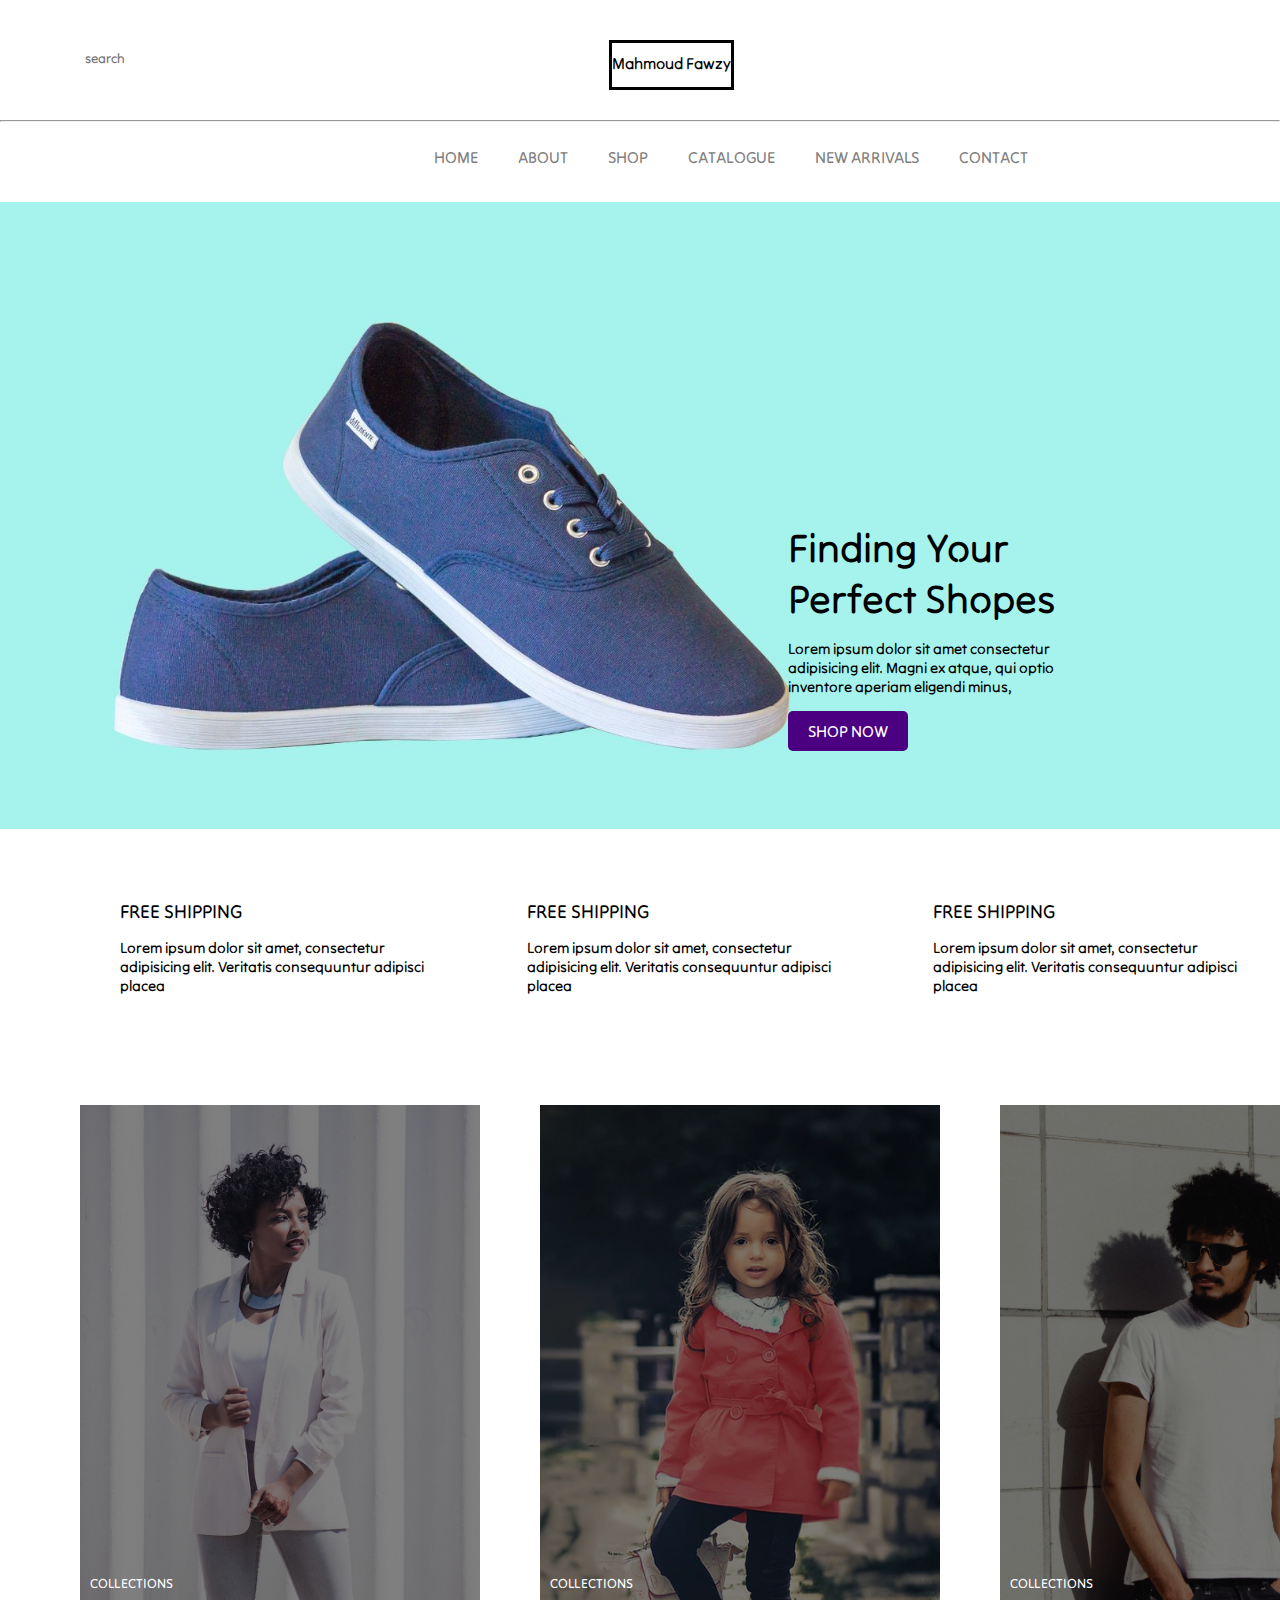
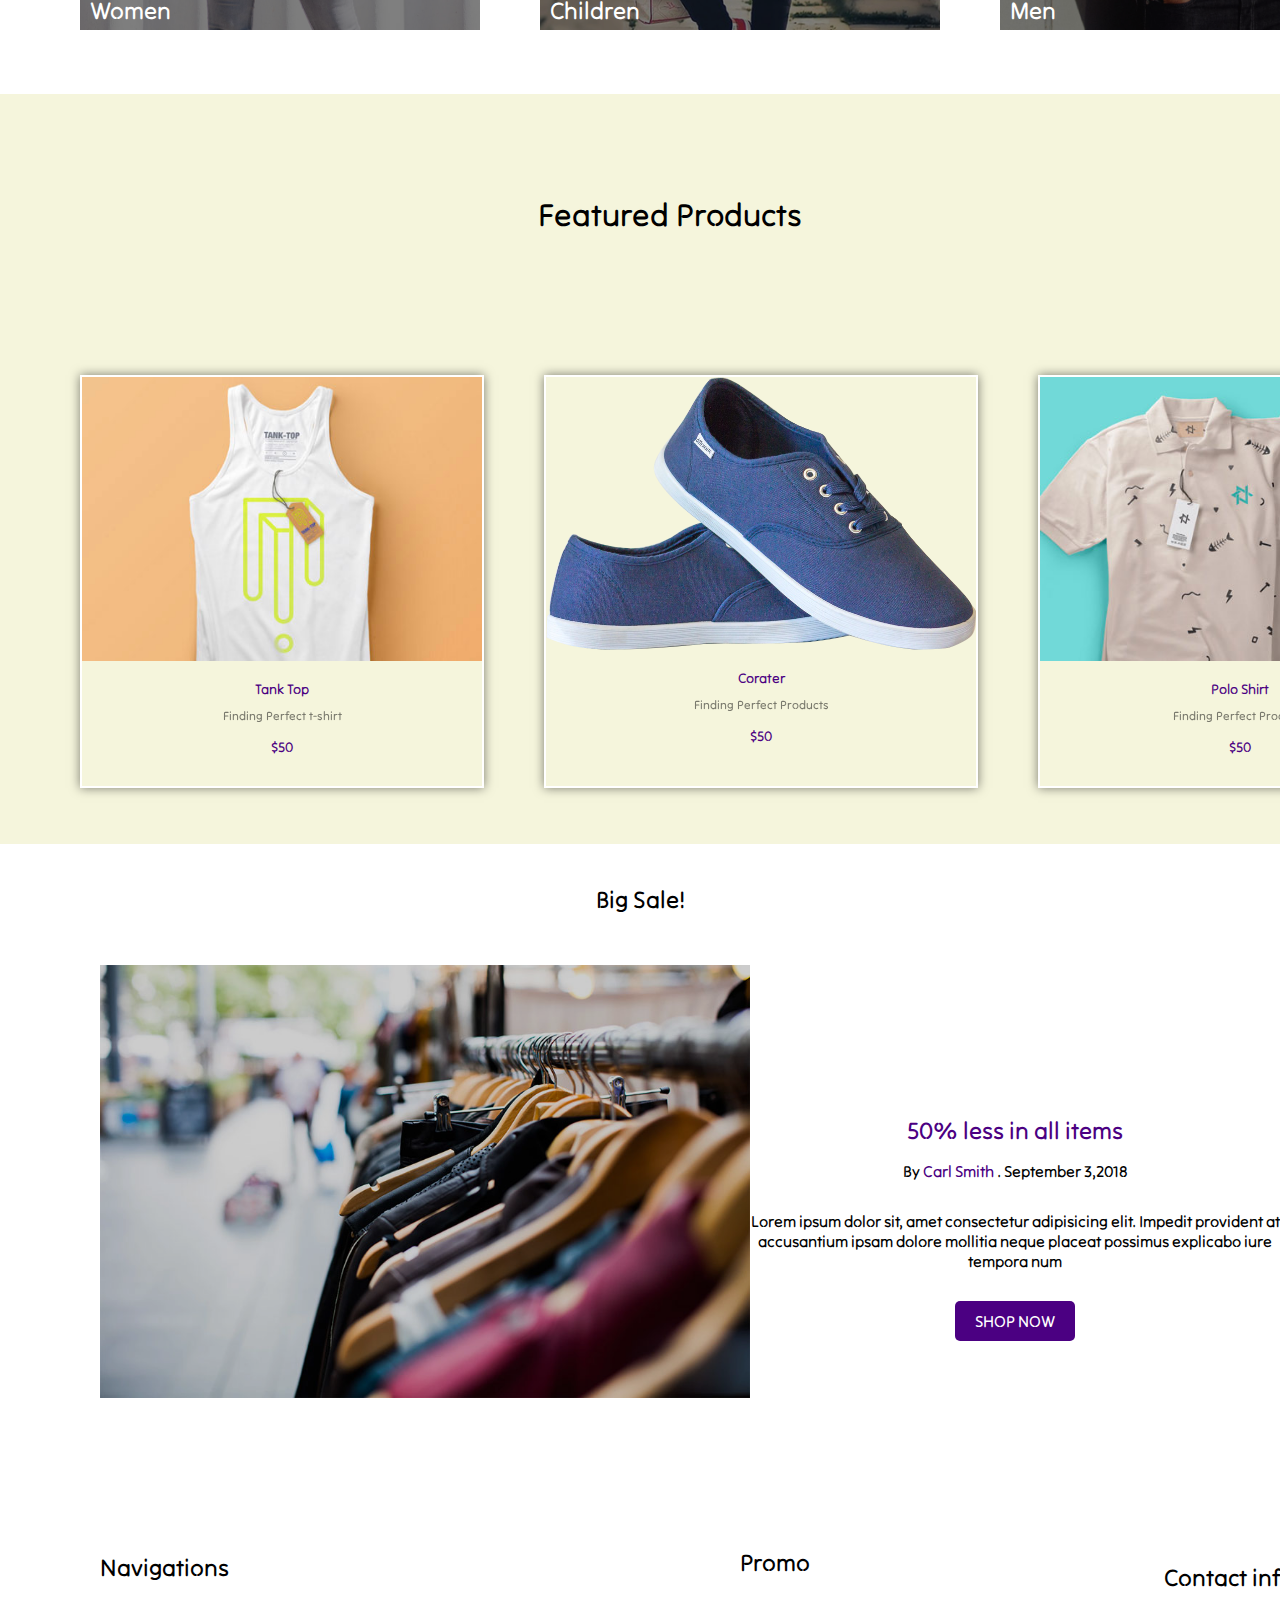
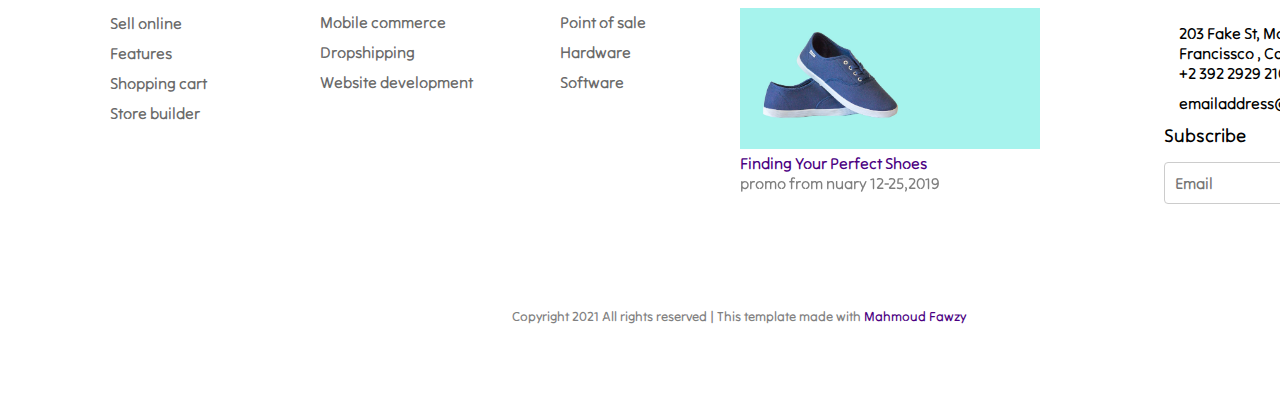
<file: index.html>
<!DOCTYPE html>
<html lang="en">
<head>
    <meta charset="UTF-8">
    <meta http-equiv="X-UA-Compatible" content="IE=edge">
    <meta name="viewport" content="width=device-width, initial-scale=1.0">
    <title>New Store</title>
    <link rel="stylesheet" href="/style.css">
    <link rel="stylesheet" href="https://cdnjs.cloudflare.com/ajax/libs/font-awesome/6.3.0/css/all.min.css" integrity="sha512-SzlrxWUlpfuzQ+pcUCosxcglQRNAq/DZjVsC0lE40xsADsfeQoEypE+enwcOiGjk/bSuGGKHEyjSoQ1zVisanQ==" crossorigin="anonymous" referrerpolicy="no-referrer" />
    <link rel="preconnect" href="https://fonts.googleapis.com">
    <link rel="preconnect" href="https://fonts.gstatic.com" crossorigin>
    <link href="https://fonts.googleapis.com/css2?family=Tilt+Neon&display=swap" rel="stylesheet">


</head>
<body>
    <nav>
        <div class="nav-top">
            <div class="left ">
               <a href=""> <i class="fa-solid fa-magnifying-glass"></i></a>
                <input type="search" placeholder="search" class="search">
            </div>
            <div class="middle">
                 <div>
                    <h4>Mahmoud Fawzy </h4>
                 </div> 
                 </div>
            <div class="right">
                <a href=""><i class="fa-solid fa-user"></i></a>
               <a href=""> <i class="fa-regular fa-heart"></i></a>
               <a href=""> <i class="fa-solid fa-cart-shopping"></i></a>
            </div>
       
        </div>
    </nav>
    <hr>
    <div class="container">
        <ul>
            <li><a href="/index.html"> HOME </a></li>
            <li><a href="/about.html"> ABOUT </a></li>
            <li><a href="/shop.html">SHOP</a></li>
            <li><a href="Tank.html"> CATALOGUE </a></li>
            <li><a href=""> NEW ARRIVALS </a></li>
            <li><a href=""> CONTACT </a></li>
        </ul>

    </div>
     <div class="container2">
        <div>
            <img src="/hero_1.jpg" alt="" class="img1">
        </div>
        <div class="words">
            <h1>Finding Your Perfect Shopes </h1>
            <p>Lorem ipsum dolor sit amet consectetur adipisicing elit.
                 Magni ex atque, qui optio inventore aperiam eligendi minus,
                  </p>
                   <button>SHOP NOW </button>


        </div>

     </div>
     <div class="container3">
        <div class="icon1"> 
            <i class="fa-solid fa-truck"></i>
        </div>
        <div class="cars">

            <h3>FREE SHIPPING </h3>
            <p>Lorem ipsum dolor sit amet, consectetur adipisicing elit. Veritatis consequuntur adipisci placea</p>

            
             
        </div>
            <div class="icon1">
                <i class="fa-solid fa-rotate-right"></i>
                 </div>
        <div class="cars">
            <h3>FREE SHIPPING </h3>
            <p>Lorem ipsum dolor sit amet, consectetur adipisicing elit. Veritatis consequuntur adipisci placea</p>
            
        </div>
        <div class="icon1">
            <i class="fa-solid fa-circle-question"></i>
            </div>
        <div class="cars">
           
            <h3>FREE SHIPPING </h3>
            <p>Lorem ipsum dolor sit amet, consectetur adipisicing elit. Veritatis consequuntur adipisci placea</p>
            
        </div>
     </div>
          
     <div class="container4">
        <div>
           <a href=""> <img src="women.jpg" alt=""></a>
            <h5>COLLECTIONS </h5>
            <H2>Women</H2>
        </div>
        <div>
           <a href=""> <img src="children.jpg" alt=""></a>
            <h5>COLLECTIONS </h5>
            <H2>Children</H2>
        </div>
        <div>
           <a href=""> <img src="men.jpg" alt=""></a>
            <h5>COLLECTIONS </h5>
            <h2>Men</h2>
        </div>

        
    </div>
    <div class="container5">
        <div class="top">
            <h1> Featured Products </h1>
        </div>
        <div class="bottom">
            <div> 
                <img src="/cloth_1.jpg" alt="">
              <a href="/Tank.html">  <h2>Tank Top </h2></a>
                <h3>Finding Perfect t-shirt</h3>
                <h2 class="five">$50</h2>
            </div>
            <div> 
                <img src="/hero_1.png" alt="" style="width: 430px;">
              <a href="Tank.html" > <h2>Corater </h2></a>
                <h3>Finding Perfect Products </h3>
                <h2 class="five">$50</h2>
            </div>
            <div> 
                <img src="/cloth_2.jpg" alt="">
               <a href="Tank.html"><h2> Polo Shirt </h2></a>
                <h3>Finding Perfect Products </h3>
                <h2 class="five">$50</h2>
                
            </div>
        </div>
    </div>
     <div class="container6">
        <div class="top1">
            <h2>Big Sale!</h2>
        </div>
        <div class="bottom1">
            <div>
                <img src="/blog_1.jpg" alt="">
            </div>
            <div class="down">
                <h2>50% less in all items </h2>
                <p>By <span>Carl Smith</span> . September 3,2018</p>
                <p>Lorem ipsum dolor sit, amet consectetur adipisicing elit. Impedit provident at accusantium ipsam dolore mollitia neque placeat possimus explicabo iure tempora num</p>
                <button>SHOP NOW</button>
            </div>

        </div>
    </div>
    <div class="container7">
      <div>
        <h2 class="navi">Navigations</h2>
        <ul class="ul1">
            <li><a href=""> Sell online </a></li>
            <li><a href=""> Features</a></li>
            <li><a href=""> Shopping cart </a></li>
            <li><a href=""> Store builder</a></li>
        </ul>
      </div>
      <div>
       
        <ul class="ul2">
            
            <li><a href="">Mobile commerce </a></li>
            <li><a href=""> Dropshipping</a></li>
            <li><a href=""> Website development</a></li>
        </ul>
      </div>
      <div> 
        <ul class="ul3">
            <li><a href="">Point of sale </a></li>
            <li><a href="">Hardware </a></li>
            <li><a href="">Software</a></li>
        </ul>
      </div>
    
      <div>
        <ul class="ul4">
            <li class="li11"><h2>Promo</h2></li>
            <li><img src="/hero_1.jpg" alt="" style="width: 300px;"></li>
            <li><a href="/shop.html"><span>Finding Your Perfect Shoes</span></a></li>
            <li><p>promo from nuary 12-25,2019</p></li>
        </ul>

      </div>
      <div class="the-end">
        <ul>
            <li  class="li11"><h2>Contact info </h2></li>
            <li>
                <div>
                    <i class="fa-solid fa-location-dot"></i>
                    <p>203 Fake St, Mountain View ,San 
                        Francissco , California ,USA 
                    </p>

            </div>
        </li>
        <li>
            <div>
                <i class="fa-solid fa-phone"></i>
                <p>+2 392 2929 210</p>
            </div>
        </li>
        <li>
            <div>
                <i class="fa-solid fa-envelope"></i>
                <p>emailaddress@domain.com</p>
            </div>
        </li>
        <li>
            <h3>Subscribe</h3>

        </li>
        <li>
            <div>
                <input type="email" placeholder="Email" class="email1">
                <button class="btn">Send</button>
            </div>
        </li>
        </ul>
      </div>
    </div>
    <div class="container8">
          <h5>Copyright 2021 All rights reserved | This template made with <span>Mahmoud Fawzy</span></h5>
    </div>
     
       
</body>
</html>
</file>
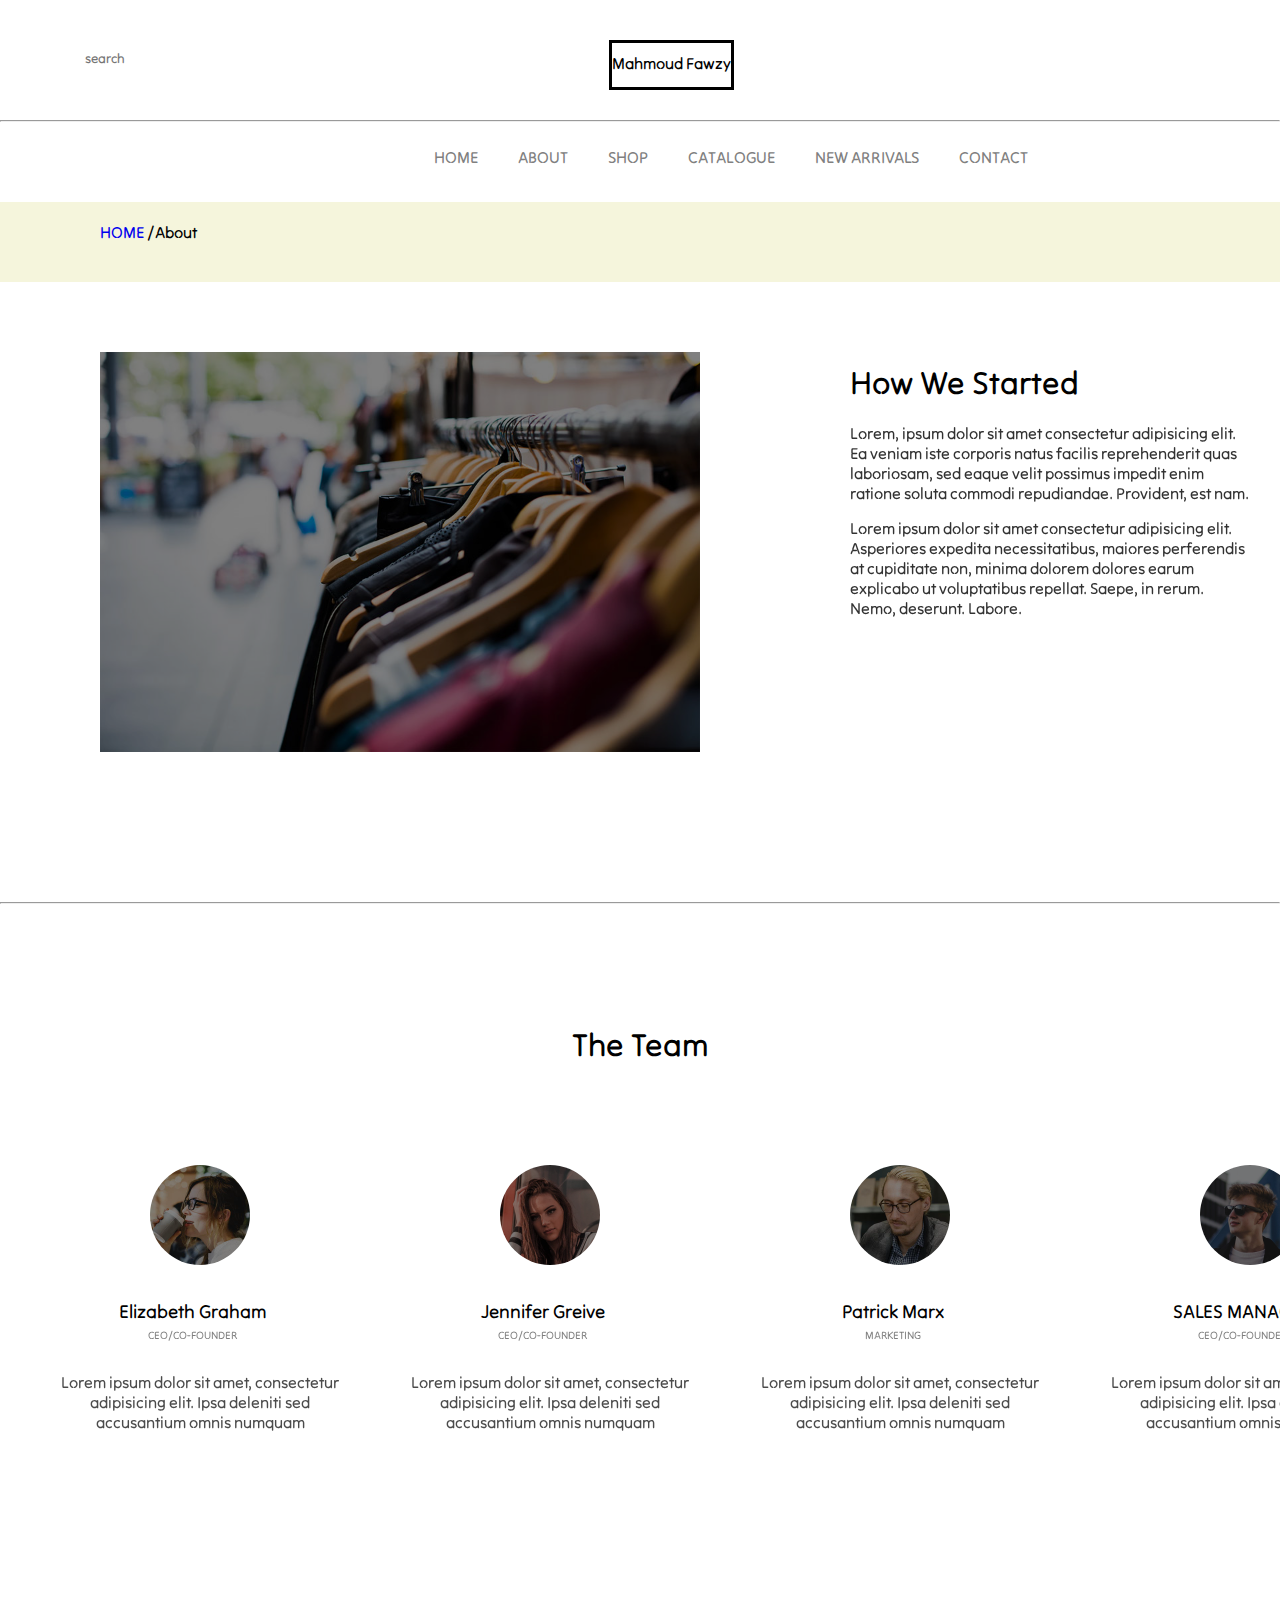
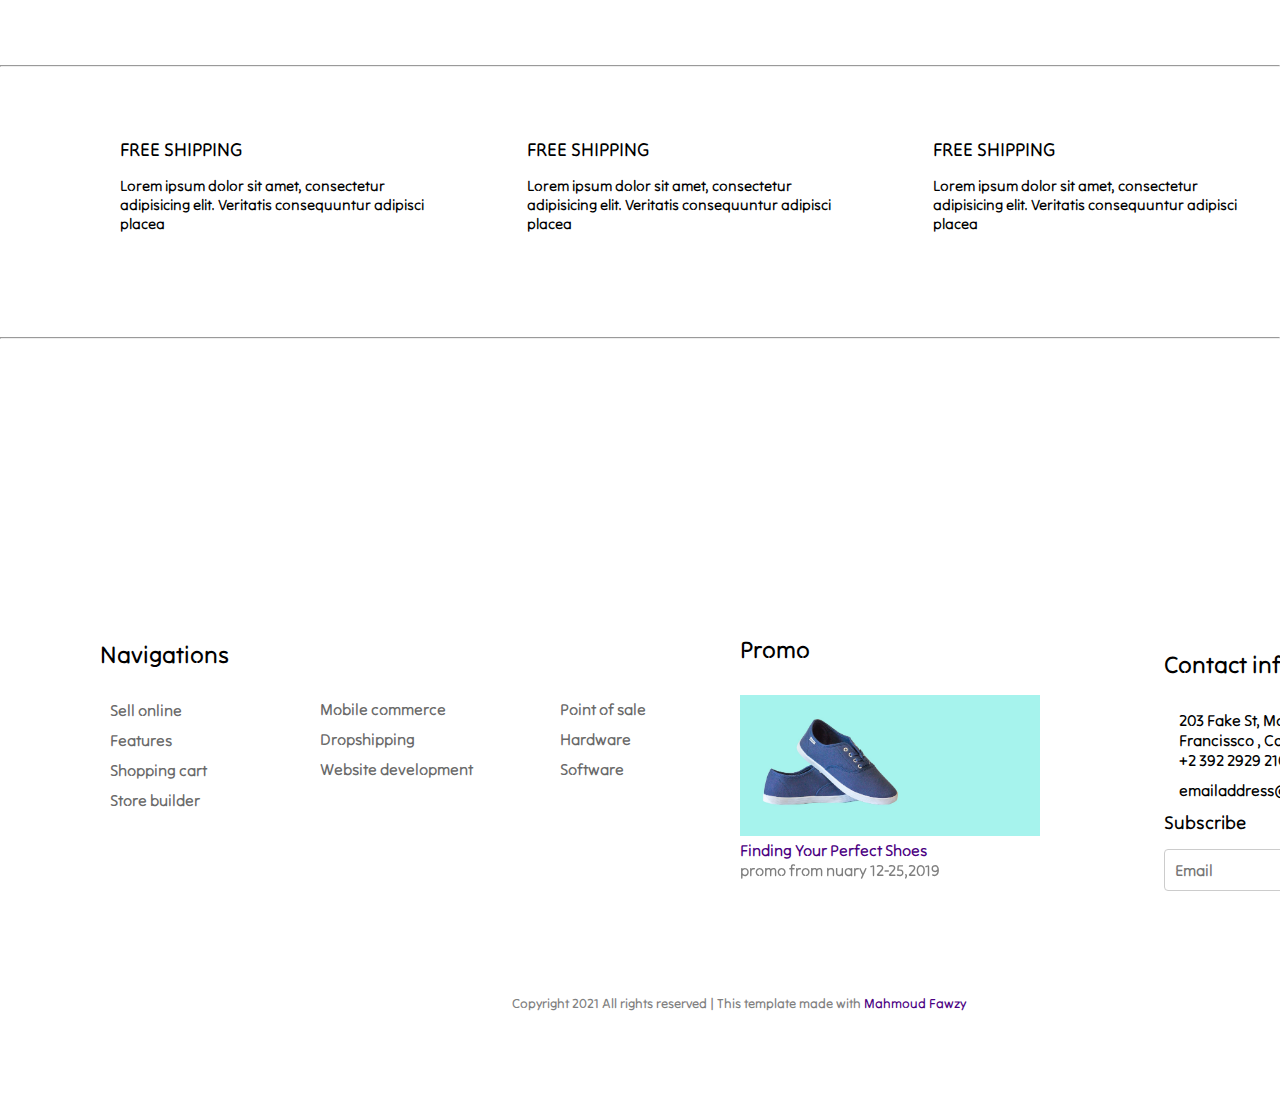
<file: about.html>
<!DOCTYPE html>
<html lang="en">
<head>
    <meta charset="UTF-8">
    <meta http-equiv="X-UA-Compatible" content="IE=edge">
    <meta name="viewport" content="width=device-width, initial-scale=1.0">
    <title>About Us</title>
    <link rel="stylesheet" href="/style1.css">
    <link rel="stylesheet" href="/style.css">
    <link rel="stylesheet" href="https://cdnjs.cloudflare.com/ajax/libs/font-awesome/6.3.0/css/all.min.css" integrity="sha512-SzlrxWUlpfuzQ+pcUCosxcglQRNAq/DZjVsC0lE40xsADsfeQoEypE+enwcOiGjk/bSuGGKHEyjSoQ1zVisanQ==" crossorigin="anonymous" referrerpolicy="no-referrer" />
    <link rel="preconnect" href="https://fonts.googleapis.com">
    <link rel="preconnect" href="https://fonts.gstatic.com" crossorigin>
    <link href="https://fonts.googleapis.com/css2?family=Tilt+Neon&display=swap" rel="stylesheet">


</head>
<body>
    <nav>
        <div class="nav-top">
            <div class="left ">
               <a href=""> <i class="fa-solid fa-magnifying-glass"></i></a>
                <input type="search" placeholder="search" class="search">
            </div>
            <div class="middle">
                 <div>
                    <h4>Mahmoud Fawzy </h4>
                 </div> 
                 </div>
            <div class="right">
                <a href=""><i class="fa-solid fa-user"></i></a>
               <a href=""> <i class="fa-regular fa-heart"></i></a>
               <a href=""> <i class="fa-solid fa-cart-shopping"></i></a>
            </div>
       
        </div>
    </nav>
    <hr>
    <div class="container">
        <ul>
            <li><a href="/index.html"> HOME </a></li>
            <li><a href="/about.html"> ABOUT </a></li>
            <li><a href="/shop.html">SHOP</a></li>
            <li><a href="Tank.html"> CATALOGUE </a></li>
            <li><a href=""> NEW ARRIVALS </a></li>
            <li><a href=""> CONTACT </a></li>
        </ul>

    </div>
      <div class="sec1">
        
      <p>  <a href="/index.html"> HOME </a>/About </p>
        
      </div>
      <div class="sec2">
        <div>
           <img src="/blog_1.jpg" alt="">
        </div>
        <div>
            
            <h1>How We Started </h1>
            <p>Lorem, ipsum dolor sit amet consectetur adipisicing elit. Ea veniam iste corporis natus facilis reprehenderit quas laboriosam, sed eaque velit possimus impedit enim ratione soluta commodi repudiandae. Provident, est nam.</p>
            <p>Lorem ipsum dolor sit amet consectetur adipisicing elit. Asperiores expedita necessitatibus, maiores perferendis at cupiditate non, minima dolorem dolores earum explicabo ut voluptatibus repellat. Saepe, in rerum. Nemo, deserunt. Labore.</p>
        </div>
      </div>
      <hr>
      <div class="the-team">
        <h1> The Team </h1>
      </div>
      <div class="sec3">
        <div>
            <img src="/person_1.jpg" alt="">
            <h3>Elizabeth Graham </h3>
            <h6>CEO/CO-FOUNDER</h6>
            <P>Lorem ipsum dolor sit amet, consectetur adipisicing elit. Ipsa deleniti sed accusantium omnis numquam</P>

        </div>
        <div>
            <img src="/person_2.jpg" alt="">
            <h3> Jennifer Greive </h3>
            <h6>CEO/CO-FOUNDER</h6>
            <P>Lorem ipsum dolor sit amet, consectetur adipisicing elit. Ipsa deleniti sed accusantium omnis numquam</P>
            
        </div>
        <div> 
            <img src="/person_3.jpg" alt="">
            <h3>Patrick Marx </h3>
            <h6>MARKETING</h6>
            <P>Lorem ipsum dolor sit amet, consectetur adipisicing elit. Ipsa deleniti sed accusantium omnis numquam</P>
            </div>
        <div>
            <img src="/person_4.jpg" alt="">
            <h3> SALES MANAGER </h3>
            <h6>CEO/CO-FOUNDER</h6>
            <P>Lorem ipsum dolor sit amet, consectetur adipisicing elit. Ipsa deleniti sed accusantium omnis numquam</P>
            

        </div>

      </div>
      <hr>
      <div class="container3">
        <div class="icon1"> 
            <i class="fa-solid fa-truck"></i>
        </div>
        <div class="cars">

            <h3>FREE SHIPPING </h3>
            <p>Lorem ipsum dolor sit amet, consectetur adipisicing elit. Veritatis consequuntur adipisci placea</p>

            
             
        </div>
            <div class="icon1">
                <i class="fa-solid fa-rotate-right"></i>
                 </div>
        <div class="cars">
            <h3>FREE SHIPPING </h3>
            <p>Lorem ipsum dolor sit amet, consectetur adipisicing elit. Veritatis consequuntur adipisci placea</p>
            
        </div>
        <div class="icon1">
            <i class="fa-solid fa-circle-question"></i>
            </div>
        <div class="cars">
           
            <h3>FREE SHIPPING </h3>
            <p>Lorem ipsum dolor sit amet, consectetur adipisicing elit. Veritatis consequuntur adipisci placea</p>
            
        </div>
     </div>
     
     <hr>
     <div class="container7">
        
        <div>
          <h2 class="navi">Navigations</h2>
          <ul class="ul1">
              <li><a href=""> Sell online </a></li>
              <li><a href=""> Features</a></li>
              <li><a href=""> Shopping cart </a></li>
              <li><a href=""> Store builder</a></li>
          </ul>
        </div>
        <div>
         
          <ul class="ul2">
              
              <li><a href="">Mobile commerce </a></li>
              <li><a href=""> Dropshipping</a></li>
              <li><a href=""> Website development</a></li>
          </ul>
        </div>
        <div> 
          <ul class="ul3">
              <li><a href="">Point of sale </a></li>
              <li><a href="">Hardware </a></li>
              <li><a href="">Software</a></li>
          </ul>
        </div>
      
        <div>
          <ul class="ul4">
              <li class="li11"><h2>Promo</h2></li>
              <li><img src="/hero_1.jpg" alt="" style="width: 300px;"></li>
              <li><a href="shop.html"><span>Finding Your Perfect Shoes</span></a></li>
              <li><p>promo from nuary 12-25,2019</p></li>
          </ul>
  
        </div>
        <div class="the-end">
          <ul>
              <li  class="li11"><h2>Contact info </h2></li>
              <li>
                  <div>
                      <i class="fa-solid fa-location-dot"></i>
                      <p>203 Fake St, Mountain View ,San 
                          Francissco , California ,USA 
                      </p>
  
              </div>
          </li>
          <li>
              <div>
                  <i class="fa-solid fa-phone"></i>
                  <p>+2 392 2929 210</p>
              </div>
          </li>
          <li>
              <div>
                  <i class="fa-solid fa-envelope"></i>
                  <p>emailaddress@domain.com</p>
              </div>
          </li>
          <li>
              <h3>Subscribe</h3>
  
          </li>
          <li>
              <div>
                  <input type="email" placeholder="Email" class="email1">
                  <button class="btn">Send</button>
              </div>
          </li>
          </ul>
        </div>
      </div>
      <div class="container8">
            <h5>Copyright 2021 All rights reserved | This template made with <span>Mahmoud Fawzy</span></h5>
      </div>
       
     
</body>

</html>
</file>
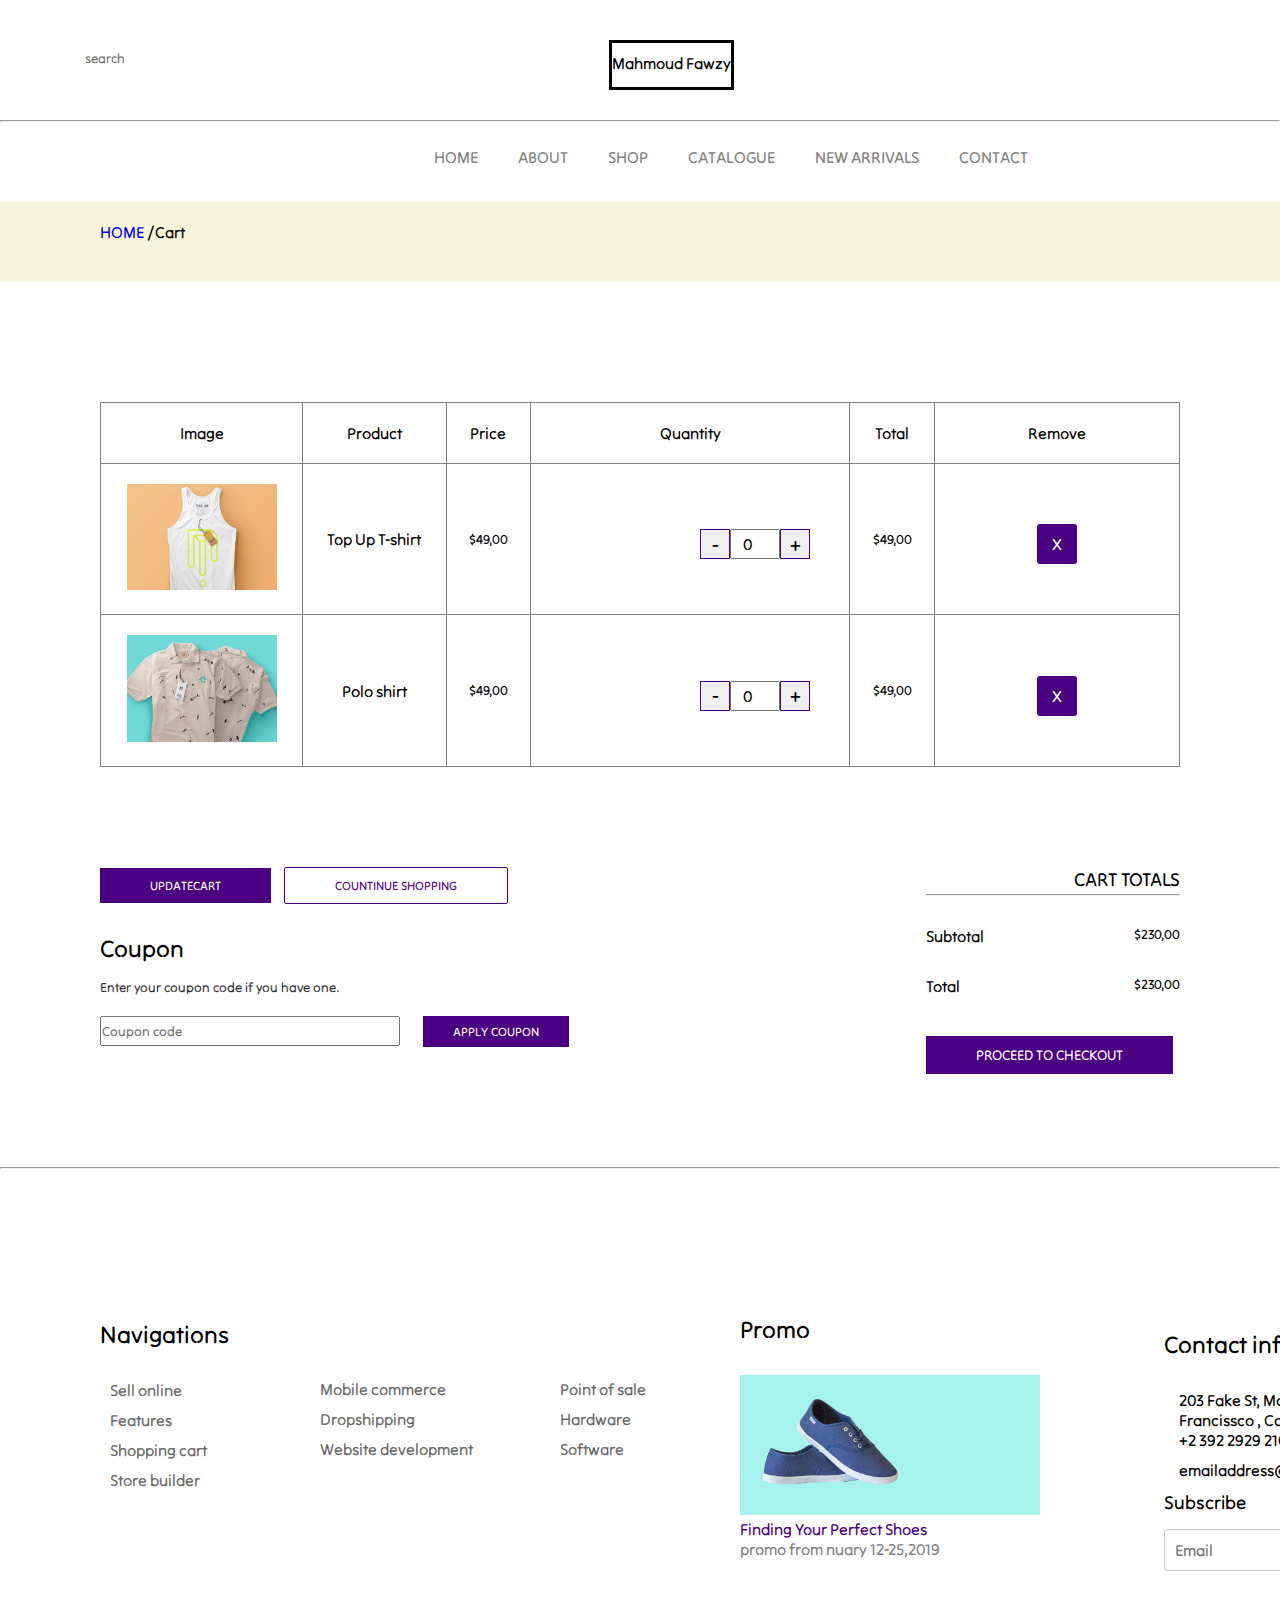
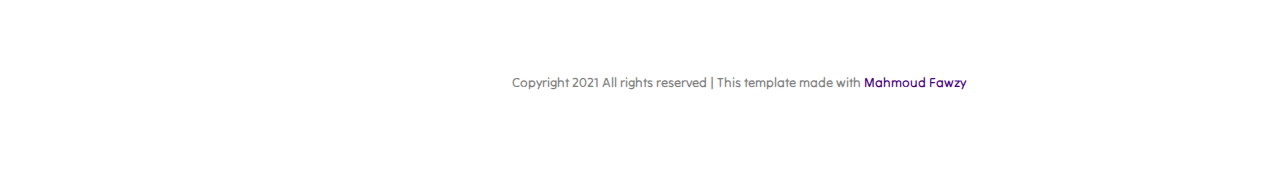
<file: cart.html>
<!DOCTYPE html>
<html lang="en">
<head>
    <meta charset="UTF-8">
    <meta http-equiv="X-UA-Compatible" content="IE=edge">
    <meta name="viewport" content="width=device-width, initial-scale=1.0">
    <title>Cart</title>
    <link rel="stylesheet" href="/style.css">
    <link rel="stylesheet" href="/style1.css">
    <link rel="stylesheet" href="/style2.css">
    <link rel="stylesheet" href="https://cdnjs.cloudflare.com/ajax/libs/font-awesome/6.3.0/css/all.min.css" integrity="sha512-SzlrxWUlpfuzQ+pcUCosxcglQRNAq/DZjVsC0lE40xsADsfeQoEypE+enwcOiGjk/bSuGGKHEyjSoQ1zVisanQ==" crossorigin="anonymous" referrerpolicy="no-referrer" />
    <link rel="preconnect" href="https://fonts.googleapis.com">
    <link rel="preconnect" href="https://fonts.gstatic.com" crossorigin>
    <link href="https://fonts.googleapis.com/css2?family=Tilt+Neon&display=swap" rel="stylesheet">
    <link rel="stylesheet" href="/tank.css">
    <link rel="stylesheet" href="/cart.css">
</head>
<body>
    <nav>
        <div class="nav-top">
            <div class="left ">
               <a href=""> <i class="fa-solid fa-magnifying-glass"></i></a>
                <input type="search" placeholder="search" class="search">
            </div>
            <div class="middle">
                 <div>
                    <h4>Mahmoud Fawzy </h4>
                 </div> 
                 </div>
            <div class="right">
                <a href=""><i class="fa-solid fa-user"></i></a>
               <a href=""> <i class="fa-regular fa-heart"></i></a>
               <a href=""> <i class="fa-solid fa-cart-shopping"></i></a>
            </div>
       
        </div>
    </nav>
    <hr>
    <div class="container">
        <ul>
            <li><a href="/index.html"> HOME </a></li>
            <li><a href="/about.html"> ABOUT </a></li>
            <li><a href="/shop.html">SHOP</a></li>
            <li><a href="Tank.html"> CATALOGUE </a></li>
            <li><a href=""> NEW ARRIVALS </a></li>
            <li><a href=""> CONTACT </a></li>
        </ul>

    </div>
      <div class="sec1">
        
      <p>  <a href="/index.html"> HOME </a>/Cart </p>
        
      </div>
          
      <div class="table">
        <table>
            <tr>
                <th>Image</th>
                <th> Product</th>
                <th>Price</th>
                <th>Quantity</th>
                <th>Total</th>
                <th>Remove </th>
            </tr>
           
            <tr>
                <th><a href=""><img src="/cloth_1.jpg" alt="" style="width: 150px;"></a></th>
                <th><h4>Top Up T-shirt</h4></th>
                <th>
                    <h5>$49,00</h5>
                </th>
                <th> <div class="number-input">
                    <button class="decrease">-</button>
                    <input type="number" value="0">
                    <button class="increase">+</button>
                  </div>
                </th>
             
                <th>
                    <h5>$49,00</h5>
                </th>
                <th>
                    <Button class="btn1"> X</Button>
                </th>
            </tr>
            <tr>
                <th><a href=""><img src="/cloth_2.jpg" alt="" style="width: 150px;"></a></th>
                <th><h4>Polo shirt</h4></th>
                <th>
                    <h5>$49,00</h5>
                </th>
                <th> <div class="number-input">
                    <button class="decrease">-</button>
                    <input type="number" value="0">
                    <button class="increase">+</button>
                  </div>
                </th>
             
                <th>
                    <h5>$49,00</h5>
                </th>
                <th>
                    <Button class="btn1"> X</Button>
                </th>
            </tr>
        </table>
      </div>
      <div class="btns">
       <div class="tops">
        <Button class="btn2">UPDATECART</Button>
        <button class="btn3">COUNTINUE SHOPPING</button>

        <h2>Coupon</h2>
        <h5>Enter your coupon code if you have one.</h5>
        <div class="the-last">
            <input type="text" placeholder="Coupon code">
            <button class="btn4">APPLY COUPON </button>

        </div>
       </div>
       <div class="bottms">
        <h3>CART TOTALS</h3>
        <hr>
        <div>
            <h4>Subtotal</h4>
            <h5>$230,00</h5>
        </div>
        <div>
            <h4>Total</h4>
            <h5>$230,00</h5>
        </div>
       <a href="/cheek.html"> <button>PROCEED TO CHECKOUT</button></a>

       </div>

      </div>
      <hr>
      <div class="container7">
        <div>
          <h2 class="navi">Navigations</h2>
          <ul class="ul1">
              <li><a href=""> Sell online </a></li>
              <li><a href=""> Features</a></li>
              <li><a href=""> Shopping cart </a></li>
              <li><a href=""> Store builder</a></li>
          </ul>
        </div>
        <div>
         
          <ul class="ul2">
              
              <li><a href="">Mobile commerce </a></li>
              <li><a href=""> Dropshipping</a></li>
              <li><a href=""> Website development</a></li>
          </ul>
        </div>
        <div> 
          <ul class="ul3">
              <li><a href="">Point of sale </a></li>
              <li><a href="">Hardware </a></li>
              <li><a href="">Software</a></li>
          </ul>
        </div>
      
        <div>
          <ul class="ul4">
              <li class="li11"><h2>Promo</h2></li>
              <li><img src="/hero_1.jpg" alt="" style="width: 300px;"></li>
              <li><a href="/shop.html"><span>Finding Your Perfect Shoes</span></a></li>
              <li><p>promo from nuary 12-25,2019</p></li>
          </ul>
  
        </div>
        <div class="the-end">
          <ul>
              <li  class="li11"><h2>Contact info </h2></li>
              <li>
                  <div>
                      <i class="fa-solid fa-location-dot"></i>
                      <p>203 Fake St, Mountain View ,San 
                          Francissco , California ,USA 
                      </p>
  
              </div>
          </li>
          <li>
              <div>
                  <i class="fa-solid fa-phone"></i>
                  <p>+2 392 2929 210</p>
              </div>
          </li>
          <li>
              <div>
                  <i class="fa-solid fa-envelope"></i>
                  <p>emailaddress@domain.com</p>
              </div>
          </li>
          <li>
              <h3>Subscribe</h3>
  
          </li>
          <li>
              <div>
                  <input type="email" placeholder="Email" class="email1">
                  <button class="btn">Send</button>
              </div>
          </li>
          </ul>
        </div>
      </div>
      <div class="container8">
            <h5>Copyright 2021 All rights reserved | This template made with <span>Mahmoud Fawzy</span></h5>
      </div>
       
    
    
</body>
</html>
</file>
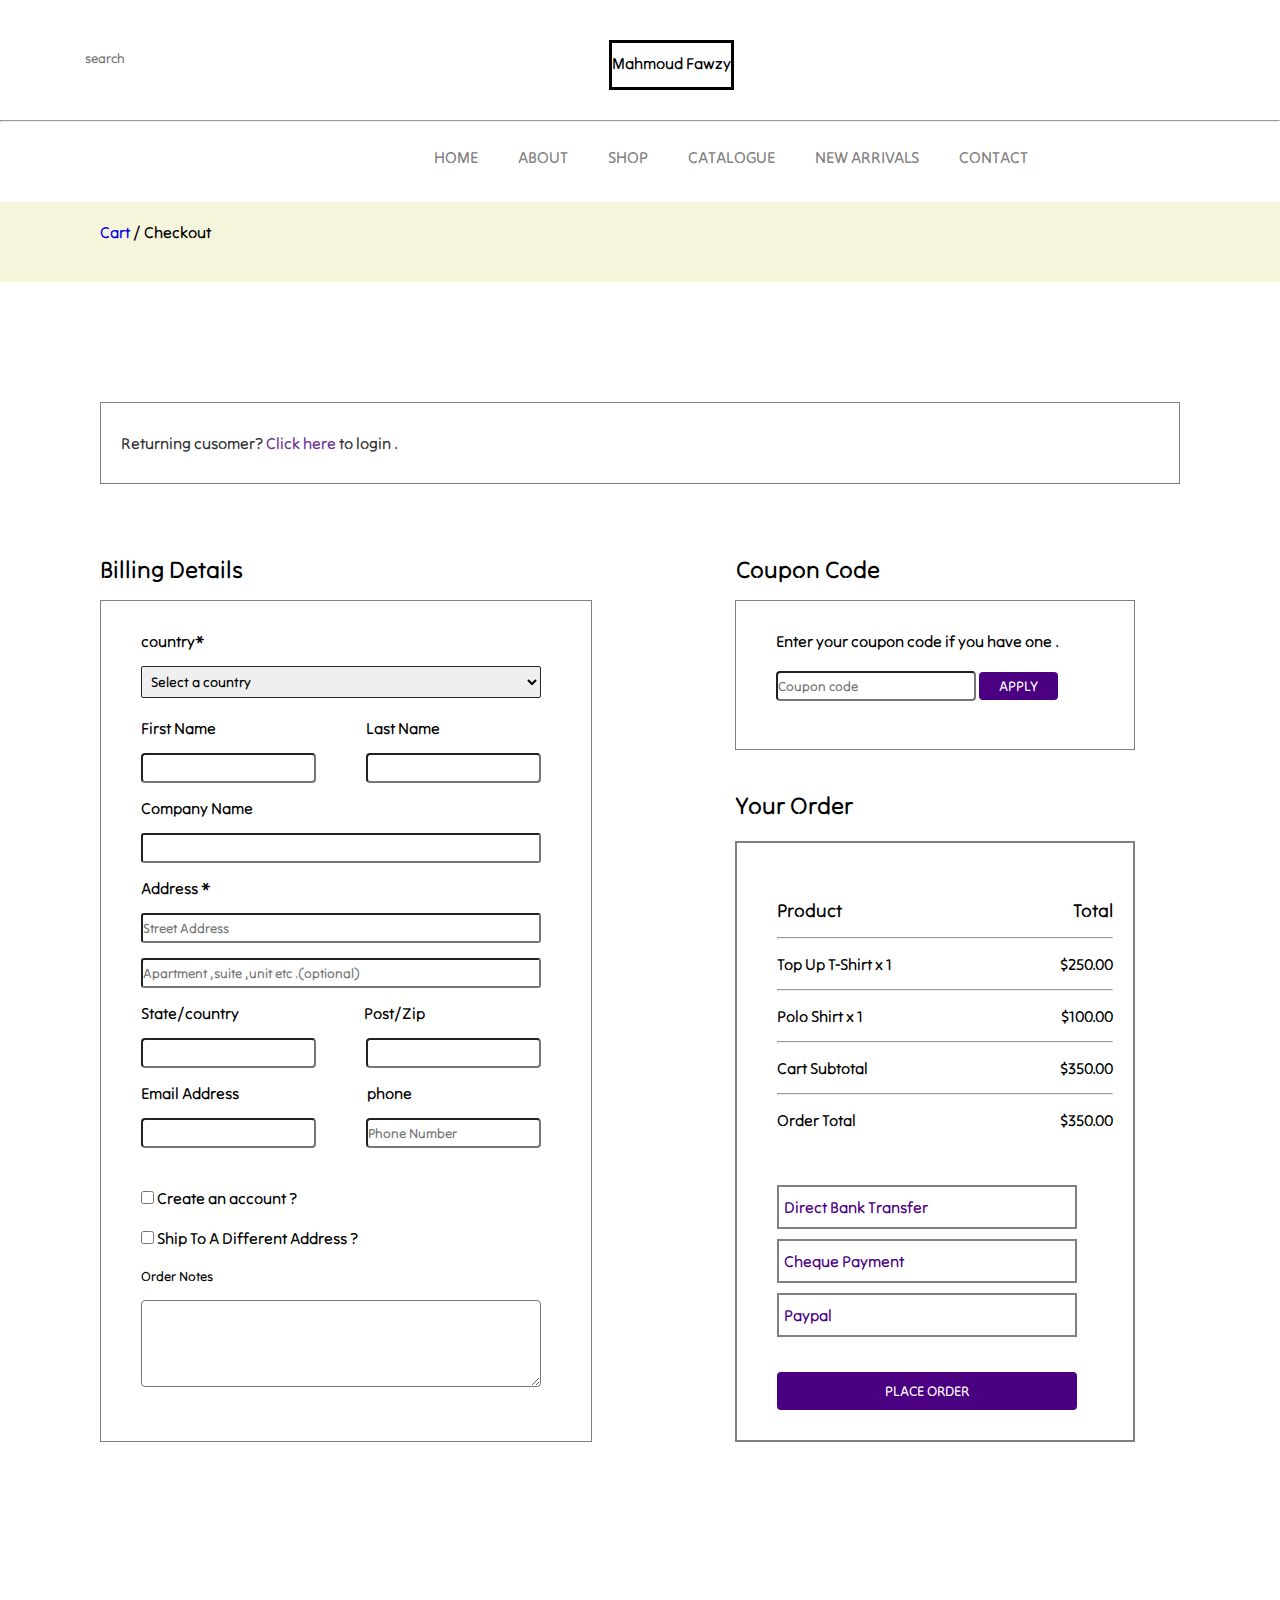
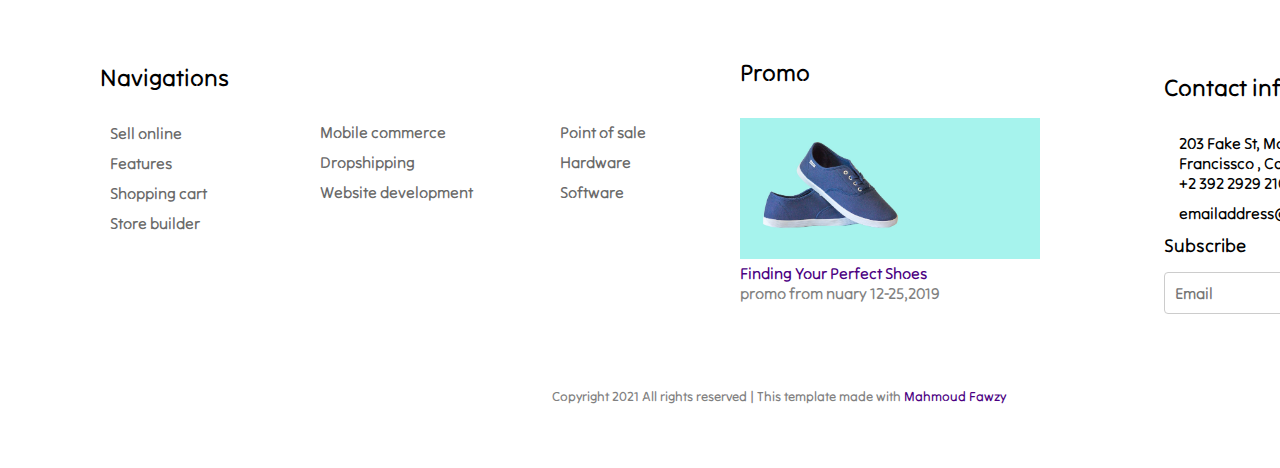
<file: cheek.html>
<!DOCTYPE html>
<html lang="en">
<head>
    <meta charset="UTF-8">
    <meta http-equiv="X-UA-Compatible" content="IE=edge">
    <meta name="viewport" content="width=device-width, initial-scale=1.0">
    <title>CHECKOUT</title>
    <link rel="stylesheet" href="/cheek.css">
    <link rel="stylesheet" href="/style.css">
    <link rel="stylesheet" href="/style1.css">
    <link rel="stylesheet" href="/style2.css">
    <link rel="stylesheet" href="https://cdnjs.cloudflare.com/ajax/libs/font-awesome/6.3.0/css/all.min.css" integrity="sha512-SzlrxWUlpfuzQ+pcUCosxcglQRNAq/DZjVsC0lE40xsADsfeQoEypE+enwcOiGjk/bSuGGKHEyjSoQ1zVisanQ==" crossorigin="anonymous" referrerpolicy="no-referrer" />
    <link rel="preconnect" href="https://fonts.googleapis.com">
    <link rel="preconnect" href="https://fonts.gstatic.com" crossorigin>
    <link href="https://fonts.googleapis.com/css2?family=Tilt+Neon&display=swap" rel="stylesheet">
    <link rel="stylesheet" href="/tank.css">
    <link rel="stylesheet" href="/cart.css">
</head>
<body>
    <nav>
        <div class="nav-top">
            <div class="left ">
               <a href=""> <i class="fa-solid fa-magnifying-glass"></i></a>
                <input type="search" placeholder="search" class="search">
            </div>
            <div class="middle">
                 <div>
                    <h4>Mahmoud Fawzy </h4>
                 </div> 
                 </div>
            <div class="right">
                <a href=""><i class="fa-solid fa-user"></i></a>
               <a href=""> <i class="fa-regular fa-heart"></i></a>
               <a href=""> <i class="fa-solid fa-cart-shopping"></i></a>
            </div>
       
        </div>
    </nav>
    <hr>
    <div class="container">
        <ul>
            <li><a href="/index.html"> HOME </a></li>
            <li><a href="/about.html"> ABOUT </a></li>
            <li><a href="/shop.html">SHOP</a></li>
            <li><a href="Tank.html"> CATALOGUE </a></li>
            <li><a href=""> NEW ARRIVALS </a></li>
            <li><a href=""> CONTACT </a></li>
        </ul>

    </div>
      <div class="sec1">
        
      <p><a href="/cart.html"> Cart</a> / Checkout </p>
        
      </div>
        
      <div class="section1">
        <p>Returning cusomer? <a href=""><span>Click here</span></a> to login .</p>
      </div>
     <div class="Billing">
        <h2 class="h2-right">Billing Details</h2> 
        <h2 class="h2-left">Coupon Code </h2>
     </div>
      <div class="section2">
    
        <div class="left-side">
            <label for="" class="country">country*</label>
            <select name="country" >
                <option value="">Select a country</option>
                <option value="africa">Africa</option>
                <option value="united_states">United States</option>
                <option value="albania">Albania</option>
                <option value="algeria">Algeria</option>
                <option value="andorra">Andorra</option>
                <option value="argentina">Argentina</option>
                <option value="australia">Australia</option>
                <option value="austria">Austria</option>
                <option value="belgium">Belgium</option>
                <option value="brazil">Brazil</option>
                <option value="canada">Canada</option>
                <option value="china">China</option>
                <option value="france">France</option>
                <option value="germany">Germany</option>
                <option value="india">India</option>
                <option value="italy">Italy</option>
                <option value="japan">Japan</option>
                <option value="mexico">Mexico</option>
                <option value="netherlands">Netherlands</option>
                <option value="russia">Russia</option>
                <option value="spain">Spain</option>
                <option value="switzerland">Switzerland</option>
                <option value="united_kingdom">United Kingdom</option>
                <!-- add more options here -->
              </select>
             
                <div class="inside1">
                    <label for="" class="first">First Name </label>
                    <label for="" class="last">Last Name </label>
                </div>
                <div class="inside1"> 
                    <input type="text" class="first1">
               
               
                    <input type="text" class="last1">
                </div>
                <label for="" class="com"> Company Name </label>
                <input type="text" class="com1">
                <label for="" class="add"> Address *</label>
                <input type="text" class="add1" placeholder="Street Address">
                <input type="text" class="add1" placeholder="Apartment ,suite ,unit etc .(optional)">
                <div class="inside1">
                    <label for="" class="state">State/country </label>
                    <label for="" class="post">Post/Zip </label>
                </div>
                <div class="inside1"> 
                    <input type="text" class="state1">
               
               
                    <input type="text" class="post1">
              </div>
              <div class="inside2">
                <label for="">Email Address </label>
                <label for="">phone  </label>
            </div>
            <div class="inside1"> 
                <input type="email" class="emaill">
           
           
                <input type="tel" placeholder="Phone Number" class="phonee">
          </div>
            <div class="check1">
          <input type="checkbox"> 
          <label for="">Create an account ?</label>
            </div>
            <div class="check2">
                <input type="checkbox"> 
                <label for="">Ship To A Different Address ?</label>
                  </div>
                  <h5>Order Notes </h5>
                  <textarea name="" id="" cols="20" rows="5"></textarea>
              
        

        </div>
        <div>
            <div class="right-side">
                <label for="" class="one">Enter your coupon code if you have one .</label>
                <div class="cpn-top">
                    <input  class="copon-code" type="text" placeholder="Coupon code">
                    <button>APPLY</button>
                </div>
             </div>
             <h2 class="order">Your Order</h2>
             <div class="bottom-side">
               <div class="total1">
                <div>
                    <h3>Product</h3>
                    <h3>Total </h3>
                  </div>
                  <hr>
                  <div>
                     <h4>Top Up T-Shirt x 1</h4>
                     <h4>$250.00</h4>
                 </div>
                  <hr>
                  <div>
                    <h4>Polo Shirt x 1</h4>
                    <h4>$100.00</h4>
                  </div>
                  <hr>
                  <div>
                    <h4>Cart Subtotal </h4>
                    <h4>$350.00</h4>
                  </div>
                  <hr>
                  <div>
                    <h4>Order Total </h4>
                    <h4>$350.00</h4>
                  </div>
               </div>
               <div class="alldi">
                <div class="Direct">
                    <a href=""><span>Direct Bank Transfer</span></a>
                </div>
               
                <div class="Direct">
                    <a href=""><span>Cheque Payment</span></a>
                </div>
               
                <div class="Direct">
                    <a href=""><span>Paypal</span></a>
                </div>
               </div>
              <a href="/thanks.html"> <button class="btnn">PLACE ORDER </button></a>

               

             </div>

        </div>
        
 

      </div>
      <div class="container7" style="position: relative; top: 500px;">
        <div>
          <h2 class="navi">Navigations</h2>
          <ul class="ul1">
              <li><a href=""> Sell online </a></li>
              <li><a href=""> Features</a></li>
              <li><a href=""> Shopping cart </a></li>
              <li><a href=""> Store builder</a></li>
          </ul>
        </div>
        <div>
         
          <ul class="ul2">
              
              <li><a href="">Mobile commerce </a></li>
              <li><a href=""> Dropshipping</a></li>
              <li><a href=""> Website development</a></li>
          </ul>
        </div>
        <div> 
          <ul class="ul3">
              <li><a href="">Point of sale </a></li>
              <li><a href="">Hardware </a></li>
              <li><a href="">Software</a></li>
          </ul>
        </div>
      
        <div>
          <ul class="ul4">
              <li class="li11"><h2>Promo</h2></li>
              <li><img src="/hero_1.jpg" alt="" style="width: 300px;"></li>
              <li><a href="/shop.html"><span>Finding Your Perfect Shoes</span></a></li>
              <li><p>promo from nuary 12-25,2019</p></li>
          </ul>
  
        </div>
        <div class="the-end">
          <ul>
              <li  class="li11"><h2>Contact info </h2></li>
              <li>
                  <div>
                      <i class="fa-solid fa-location-dot"></i>
                      <p>203 Fake St, Mountain View ,San 
                          Francissco , California ,USA 
                      </p>
  
              </div>
          </li>
          <li>
              <div>
                  <i class="fa-solid fa-phone"></i>
                  <p>+2 392 2929 210</p>
              </div>
          </li>
          <li>
              <div>
                  <i class="fa-solid fa-envelope"></i>
                  <p>emailaddress@domain.com</p>
              </div>
          </li>
          <li>
              <h3>Subscribe</h3>
  
          </li>
          <li>
              <div>
                  <input type="email" placeholder="Email" class="email1">
                  <button class="btn">Send</button>
              </div>
          </li>
          </ul>
        </div>
      </div>
      <div class="container8" style="position: relative; top: 550px;">
            <h5>Copyright 2021 All rights reserved | This template made with <span>Mahmoud Fawzy</span></h5>
      </div>
       
</body>
</html>
</file>
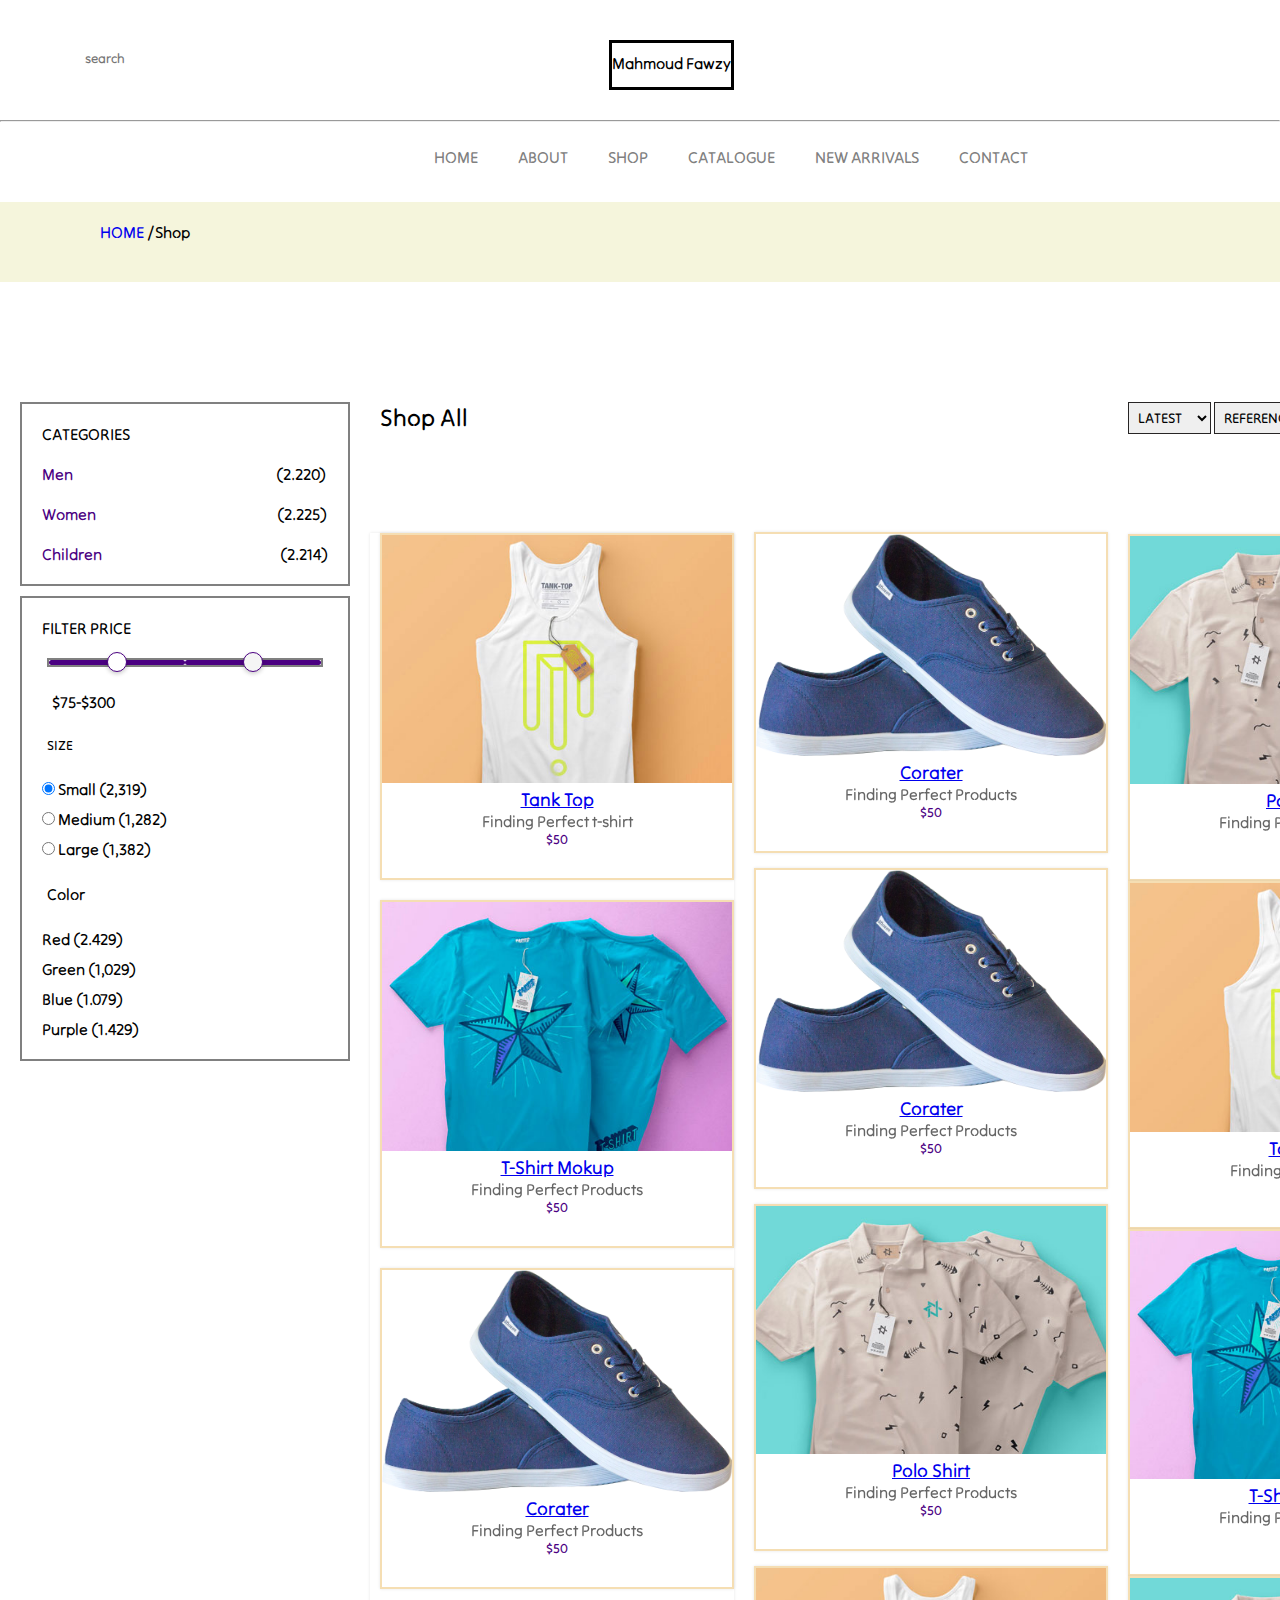
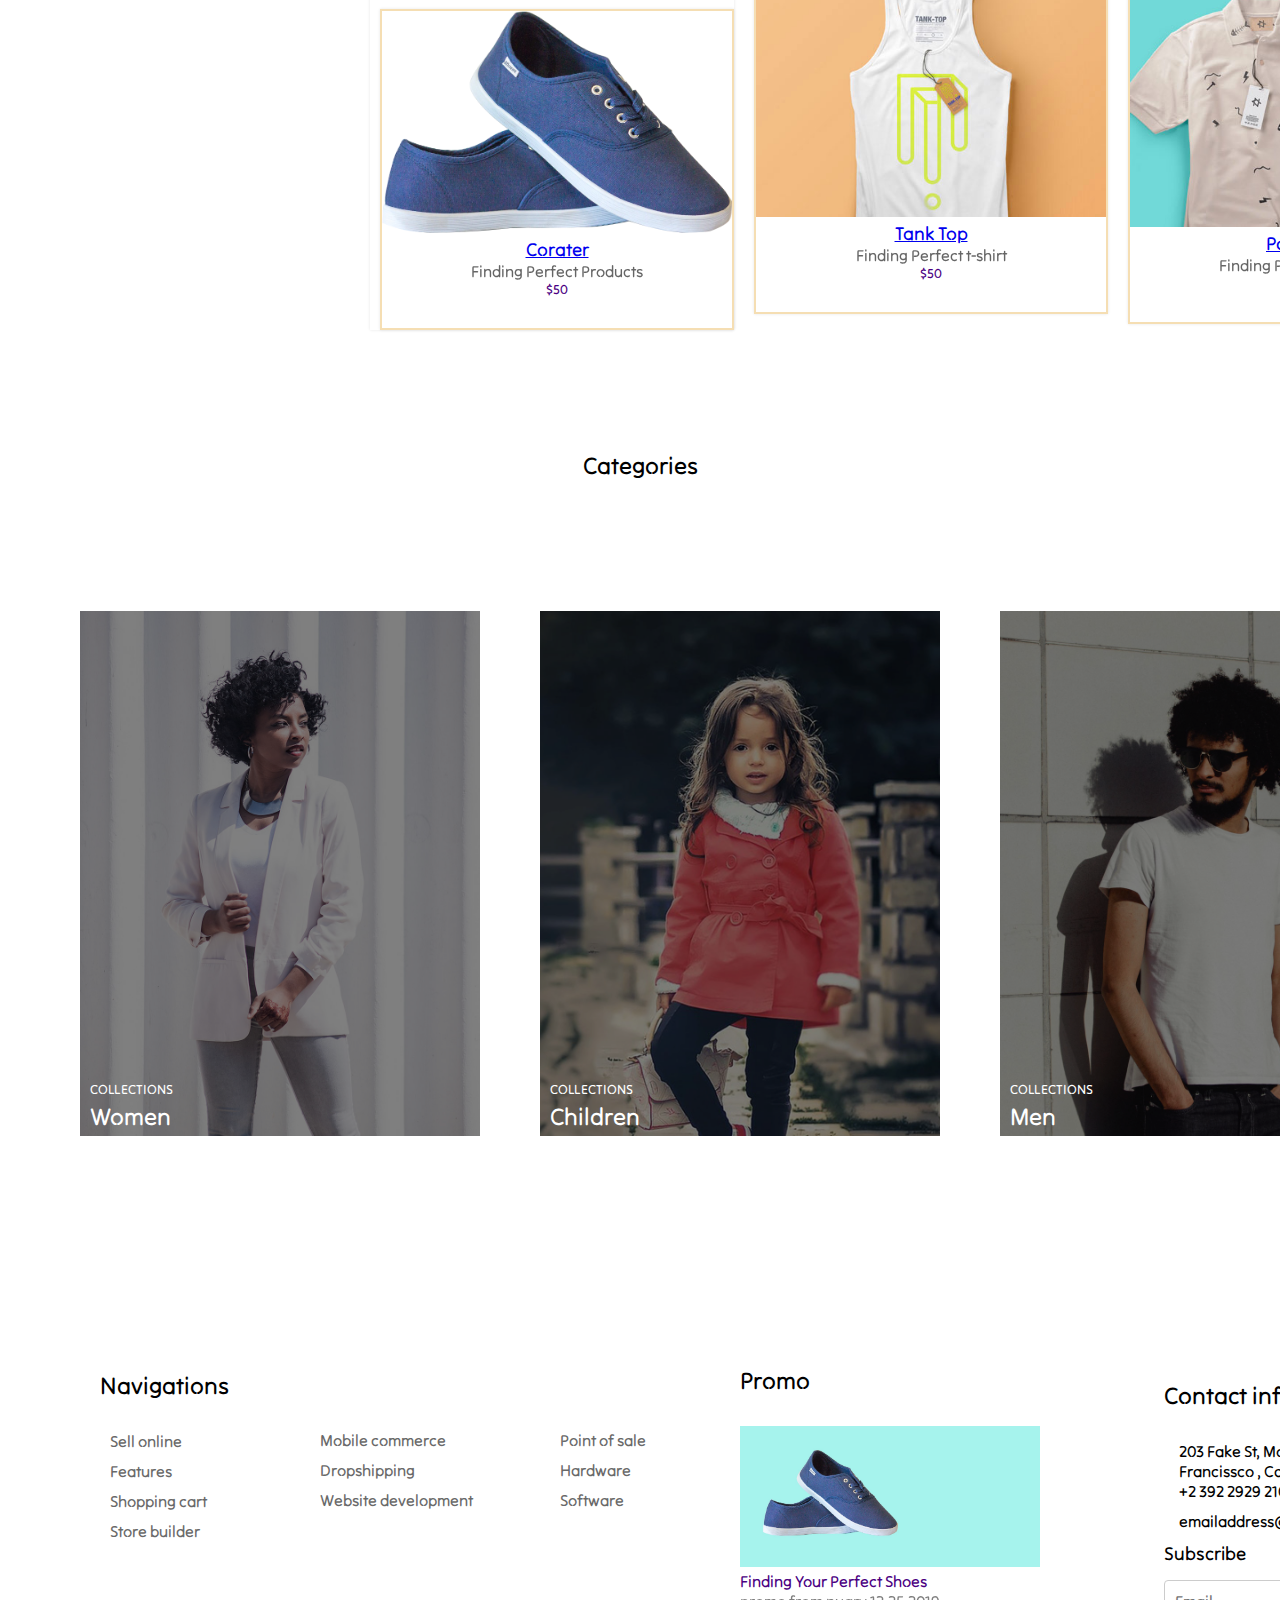
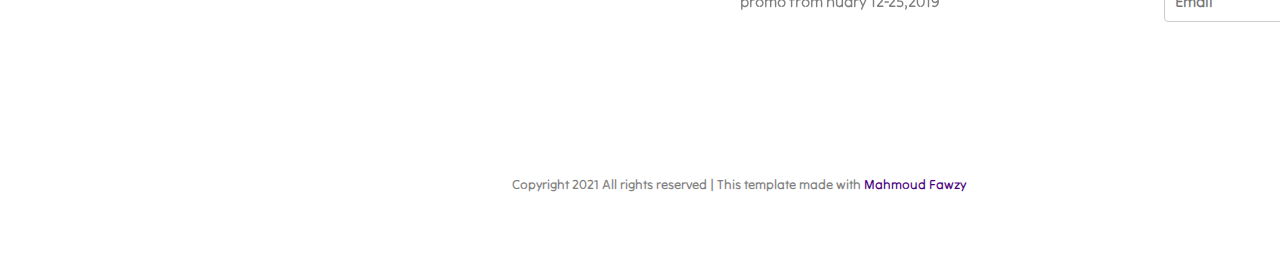
<file: shop.html>
<!DOCTYPE html>
<html lang="en">
<head>
    <meta charset="UTF-8">
    <meta http-equiv="X-UA-Compatible" content="IE=edge">
    <meta name="viewport" content="width=device-width, initial-scale=1.0">
    <title>Shop</title>
    <link rel="stylesheet" href="/style.css">
    <link rel="stylesheet" href="/style1.css">
    <link rel="stylesheet" href="/style2.css">
    <link rel="stylesheet" href="https://cdnjs.cloudflare.com/ajax/libs/font-awesome/6.3.0/css/all.min.css" integrity="sha512-SzlrxWUlpfuzQ+pcUCosxcglQRNAq/DZjVsC0lE40xsADsfeQoEypE+enwcOiGjk/bSuGGKHEyjSoQ1zVisanQ==" crossorigin="anonymous" referrerpolicy="no-referrer" />
    <link rel="preconnect" href="https://fonts.googleapis.com">
    <link rel="preconnect" href="https://fonts.gstatic.com" crossorigin>
    <link href="https://fonts.googleapis.com/css2?family=Tilt+Neon&display=swap" rel="stylesheet">

</head>
<body>
    <nav>
        <div class="nav-top">
            <div class="left ">
               <a href=""> <i class="fa-solid fa-magnifying-glass"></i></a>
                <input type="search" placeholder="search" class="search">
            </div>
            <div class="middle">
                 <div>
                    <h4>Mahmoud Fawzy </h4>
                 </div> 
                 </div>
            <div class="right">
                <a href=""><i class="fa-solid fa-user"></i></a>
               <a href=""> <i class="fa-regular fa-heart"></i></a>
               <a href=""> <i class="fa-solid fa-cart-shopping"></i></a>
            </div>
       
        </div>
    </nav>
    <hr>
    <div class="container">
        <ul>
            <li><a href="/index.html"> HOME </a></li>
            <li><a href="/about.html"> ABOUT </a></li>
            <li><a href="/shop.html">SHOP</a></li>
            <li><a href="Tank.html"> CATALOGUE </a></li>
            <li><a href=""> NEW ARRIVALS </a></li>
            <li><a href=""> CONTACT </a></li>
        </ul>

    </div>
      <div class="sec1">
        
      <p>  <a href="/index.html"> HOME </a>/Shop </p>
        
      </div>
       <div class="g1">
        <div class="part1"> 
           
            <div class="y1">
                <h4>CATEGORIES</h4>
                <p><span style="margin-right:200px;">Men</span>   (2.220) </p> 
                <p><span style="margin-right: 178px;">Women</span>   (2.225)</p>
                <p><span style="margin-right: 178px;">Children</span>(2.214)</p>



            </div>
            <div class="y2" >
                <h4 style="margin: 20px;">FILTER PRICE </h4>
                <div class="range-container" style="margin-left: 25px;margin-right: 25px;" >
                    <input type="range" id="range1" name="range1" min="0" max="100" />
                    <input type="range" id="range2" name="range2" min="0" max="100" />
                  </div>

                  
                <p class="p1"> $75-$300</p>
                <h5 class="size">SIZE</h5>
               <div style="border: none;">
                <div  style="border: none;">
                    <input type="radio" id="huey" name="drone" value="Small"
                           checked>
                    <label for=""> Small (2,319) </label>
                  </div>
              
                  <div  style="border: none;">
                    <input type="radio" id="dewey" name="drone" value="Medium">
                    <label for="">Medium (1,282)</label>
                  </div>
              
                  <div  style="border: none;">
                    <input type="radio" id="louie" name="drone" value="Large">
                    <label for="">Large (1,382)</label>
                  </div>

                </div>
                <h4 class="color">Color</h4>
                
                <div style="border: none; display:flex; flex-direction: column;" >
                        <div style="border: none;"> <i class="fa-solid fa-circle" style="color: red;"></i></i> <label for="">Red (2.429)</label> </div>
                        <div style="border: none;"> <i class="fa-solid fa-circle" style="color:green;"></i></i> <label for="">Green (1,029)</label> </div>
                        <div style="border: none;"> <i class="fa-solid fa-circle" style="color: blue;"></i></i> <label for=""> Blue (1.079)</label> </div>
                        <div style="border: none;">  <i class="fa-solid fa-circle" style="color: purple;"></i></i> <label for="">Purple (1.429)</label> </div>

                </div>
            </div>


        </div>
        <div class="col1">
            <h2 class="shopall">Shop All</h2>
            <div style="border: none;">
                <div> 
                    <img src="/cloth_1.jpg" alt="" style="width:350px;">
                  <a href="Tank.html">  <h3>Tank Top </h3></a>
                    <h4>Finding Perfect t-shirt</h4>
                    <h5 class="five">$50</h5>
                </div>
                <div>
                    <img src="/cloth_3.jpg" alt="" style="width: 350px;">
                    <a href="Tank.html">  <h3> T-Shirt Mokup </h3></a>
                      <h4>Finding Perfect Products</h4>
                      <h5 class="five">$50</h5>
                </div>
                <div> 
                    <img src="/hero_1.png" alt="" style="width: 350px;">
                  <a href="Tank.html" > <h3>Corater </h3></a>
                    <h4>Finding Perfect Products </h4>
                    <h5 class="five">$50</h5>
                </div>
                <div> 
                    <img src="/hero_1.png" alt="" style="width: 350px;">
                  <a href="Tank.html" > <h3>Corater </h3></a>
                    <h4>Finding Perfect Products </h4>
                    <h5 class="five">$50</h5>
                </div>

              
            </div>
             
        </div>
        <div class="col2">
            <div style="margin-top: 130px;"> 
                <img src="/hero_1.png" alt="" style="width: 350px;">
              <a href="Tank.html" > <h3>Corater </h3></a>
                <h4>Finding Perfect Products </h4>
                <h5 class="five">$50</h5>
            </div>
            <div> 
                <img src="/hero_1.png" alt="" style="width: 350px;">
              <a href="Tank.html" > <h3>Corater </h3></a>
                <h4>Finding Perfect Products </h4>
                <h5 class="five">$50</h5>
            </div>
            <div> 
                <img src="/cloth_2.jpg" alt="" style="width: 350px;">
              <a href="Tank.html" > <h3> Polo Shirt </h3></a>
                <h4>Finding Perfect Products </h4>
                <h5 class="five">$50</h5>

            </div>
            <div> 
                <img src="/cloth_1.jpg" alt="" style="width:350px;">
              <a href="Tank.html">  <h3>Tank Top </h3></a>
                <h4>Finding Perfect t-shirt</h4>
                <h5 class="five">$50</h5>
            </div>

            

        </div>
        <div>
            <div style="margin-bottom:  100px;">
                <select >
                    <option value="option1" selected>LATEST</option>
                    <option value="option1">Men </option>
                    <option value="option2">Women</option>
                    <option value="option3">Children</option>
                  </select>
                  
                <select>
                    <option value="option1" selected>REFERENCE</option>
                    <option value="option1">Relevance  </option>
                    <option value="option2">Name,A to Z</option>
                    <option value="option3"> Name,Z to A</option>
                    <!-- <option value="option4">______________</option>/ -->
                    <hr>
                    <option value="option5">Price,low to high</option>
                    <option value="option6">Price high to low </option>
                  </select>
                  
                
            </div>
            <div class="col3"> 
                <img src="/cloth_2.jpg" alt="" style="width: 350px;">
              <a href="Tank.html" > <h3> Polo Shirt </h3></a>
                <h4>Finding Perfect Products </h4>
                <h5 class="five">$50</h5>

            </div>
            <div class="col3"> 
                <img src="/cloth_1.jpg" alt="" style="width:350px;">
              <a href="Tank.html">  <h3>Tank Top </h3></a>
                <h4>Finding Perfect t-shirt</h4>
                <h5 class="five">$50</h5>
            </div>
            <div class="col3">
                <img src="/cloth_3.jpg" alt="" style="width: 350px;">
                <a href="Tank.html">  <h3> T-Shirt Mokup </h3></a>
                  <h4>Finding Perfect Products</h4>
                  <h5 class="five">$50</h5>
            </div>
            <div class="col3"> 
                <img src="/cloth_2.jpg" alt="" style="width: 350px;">
              <a href="Tank.html" > <h3> Polo Shirt </h3></a>
                <h4>Finding Perfect Products </h4>
                <h5 class="five">$50</h5>

            </div>

        </div>
    </div>
    <div class="cata"><h2>Categories</h2></div>
    
    <div class="container4">
        <div>
           <a href=""> <img src="women.jpg" alt=""></a>
            <h5>COLLECTIONS </h5>
            <H2>Women</H2>
        </div>
        <div>
           <a href=""> <img src="children.jpg" alt=""></a>
            <h5>COLLECTIONS </h5>
            <H2>Children</H2>
        </div>
        <div>
           <a href=""> <img src="men.jpg" alt=""></a>
            <h5>COLLECTIONS </h5>
            <h2>Men</h2>
        </div>

        
    </div>
    <div class="container7">
        <div>
          <h2 class="navi">Navigations</h2>
          <ul class="ul1">
              <li><a href=""> Sell online </a></li>
              <li><a href=""> Features</a></li>
              <li><a href=""> Shopping cart </a></li>
              <li><a href=""> Store builder</a></li>
          </ul>
        </div>
        <div>
         
          <ul class="ul2">
              
              <li><a href="">Mobile commerce </a></li>
              <li><a href=""> Dropshipping</a></li>
              <li><a href=""> Website development</a></li>
          </ul>
        </div>
        <div> 
          <ul class="ul3">
              <li><a href="">Point of sale </a></li>
              <li><a href="">Hardware </a></li>
              <li><a href="">Software</a></li>
          </ul>
        </div>
      
        <div>
          <ul class="ul4">
              <li class="li11"><h2>Promo</h2></li>
              <li><img src="/hero_1.jpg" alt="" style="width: 300px;"></li>
              <li><a href="/shop.html"><span>Finding Your Perfect Shoes</span></a></li>
              <li><p>promo from nuary 12-25,2019</p></li>
          </ul>
  
        </div>
        <div class="the-end">
          <ul>
              <li  class="li11"><h2>Contact info </h2></li>
              <li>
                  <div>
                      <i class="fa-solid fa-location-dot"></i>
                      <p>203 Fake St, Mountain View ,San 
                          Francissco , California ,USA 
                      </p>
  
              </div>
          </li>
          <li>
              <div>
                  <i class="fa-solid fa-phone"></i>
                  <p>+2 392 2929 210</p>
              </div>
          </li>
          <li>
              <div>
                  <i class="fa-solid fa-envelope"></i>
                  <p>emailaddress@domain.com</p>
              </div>
          </li>
          <li>
              <h3>Subscribe</h3>
  
          </li>
          <li>
              <div>
                  <input type="email" placeholder="Email" class="email1">
                  <button class="btn">Send</button>
              </div>
          </li>
          </ul>
        </div>
      </div>
      <div class="container8">
            <h5>Copyright 2021 All rights reserved | This template made with <span>Mahmoud Fawzy</span></h5>
      </div>
       
         

</body>
</html>
</file>
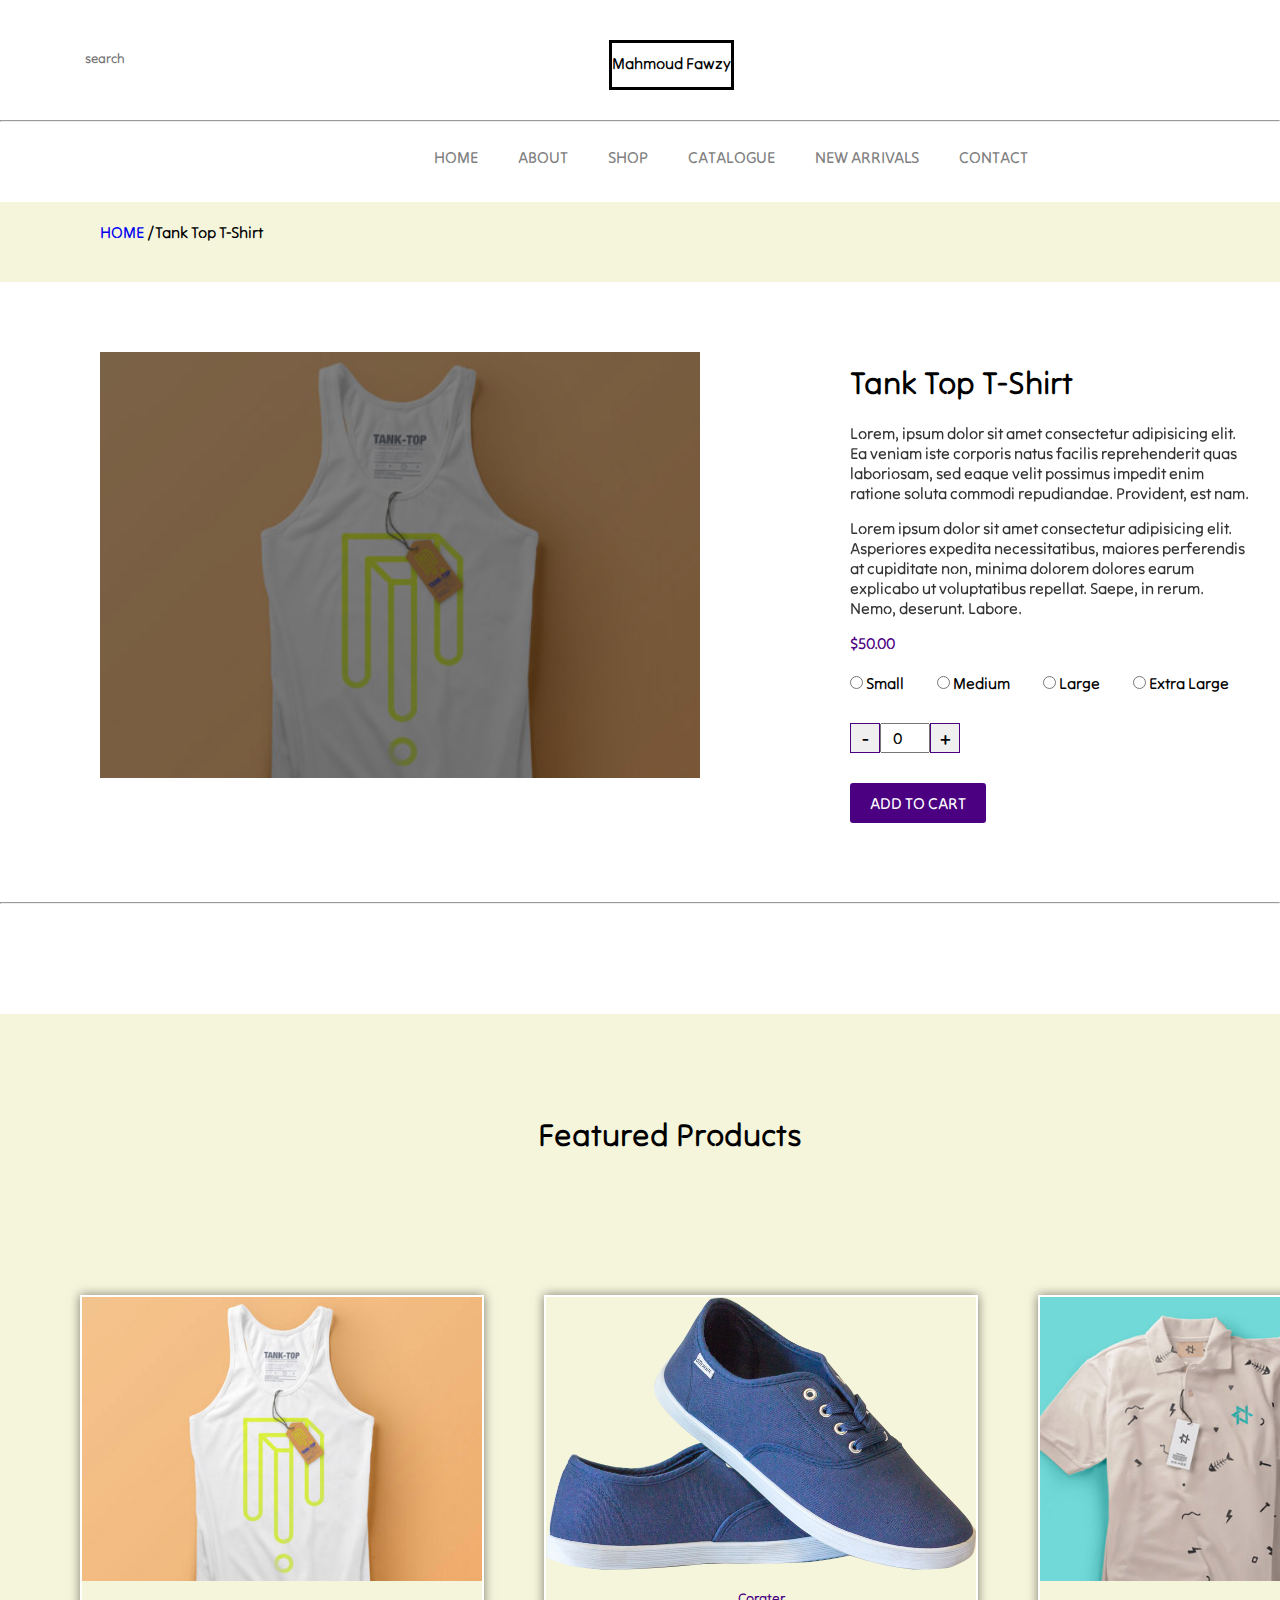
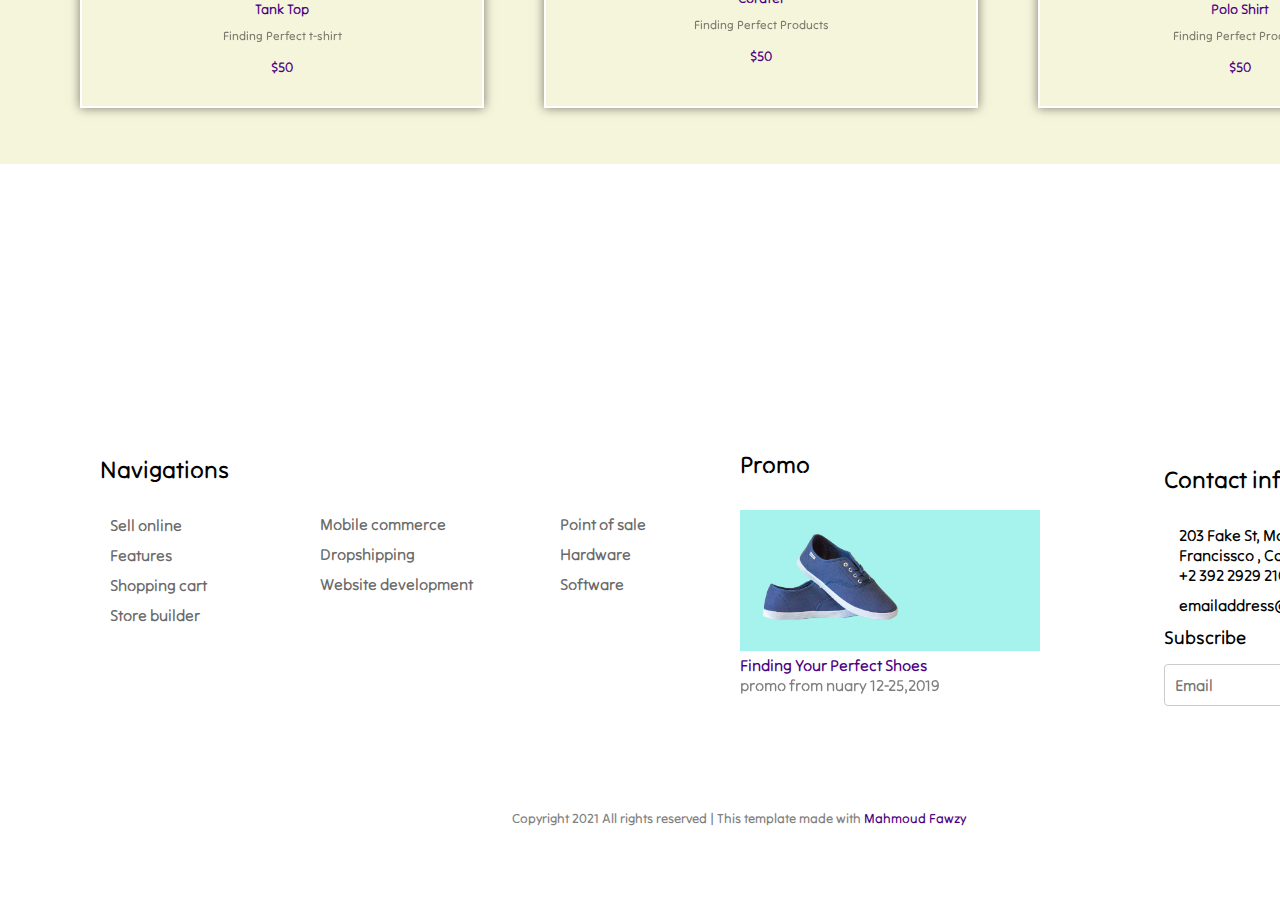
<file: Tank.html>
<!DOCTYPE html>
<html lang="en">
<head>
    <meta charset="UTF-8">
    <meta http-equiv="X-UA-Compatible" content="IE=edge">
    <meta name="viewport" content="width=device-width, initial-scale=1.0">
    <title>Shop-single</title>
    <link rel="stylesheet" href="/style.css">
    <link rel="stylesheet" href="/style1.css">
    <link rel="stylesheet" href="/style2.css">
    <link rel="stylesheet" href="https://cdnjs.cloudflare.com/ajax/libs/font-awesome/6.3.0/css/all.min.css" integrity="sha512-SzlrxWUlpfuzQ+pcUCosxcglQRNAq/DZjVsC0lE40xsADsfeQoEypE+enwcOiGjk/bSuGGKHEyjSoQ1zVisanQ==" crossorigin="anonymous" referrerpolicy="no-referrer" />
    <link rel="preconnect" href="https://fonts.googleapis.com">
    <link rel="preconnect" href="https://fonts.gstatic.com" crossorigin>
    <link href="https://fonts.googleapis.com/css2?family=Tilt+Neon&display=swap" rel="stylesheet">
    <link rel="stylesheet" href="/tank.css">
</head>
<body>
    <nav>
        <div class="nav-top">
            <div class="left ">
               <a href=""> <i class="fa-solid fa-magnifying-glass"></i></a>
                <input type="search" placeholder="search" class="search">
            </div>
            <div class="middle">
                 <div>
                    <h4>Mahmoud Fawzy </h4>
                 </div> 
                 </div>
            <div class="right">
                <a href=""><i class="fa-solid fa-user"></i></a>
               <a href=""> <i class="fa-regular fa-heart"></i></a>
               <a href=""> <i class="fa-solid fa-cart-shopping"></i></a>
            </div>
       
        </div>
    </nav>
    <hr>
    <div class="container">
        <ul>
            <li><a href="/index.html"> HOME </a></li>
            <li><a href="/about.html"> ABOUT </a></li>
            <li><a href="/shop.html">SHOP</a></li>
            <li><a href="Tank.html"> CATALOGUE </a></li>
            <li><a href=""> NEW ARRIVALS </a></li>
            <li><a href=""> CONTACT </a></li>
        </ul>

    </div>
      <div class="sec1">
        
      <p>  <a href="/index.html"> HOME </a>/Tank Top T-Shirt </p>
        
      </div>
          
    </div>
    <div class="sec2">
      <div>
         <img class="imge1" src="cloth_1.jpg" alt="">
      </div>
      <div>
          
          <h1>Tank Top T-Shirt </h1>
          <p>Lorem, ipsum dolor sit amet consectetur adipisicing elit. Ea veniam iste corporis natus facilis reprehenderit quas laboriosam, sed eaque velit possimus impedit enim ratione soluta commodi repudiandae. Provident, est nam.</p>
          <p>Lorem ipsum dolor sit amet consectetur adipisicing elit. Asperiores expedita necessitatibus, maiores perferendis at cupiditate non, minima dolorem dolores earum explicabo ut voluptatibus repellat. Saepe, in rerum. Nemo, deserunt. Labore.</p>

           <span class="spann">$50.00</span>
          <div class="inputss">

            <label>
                <input type="radio" name="size" value="small">
                Small
              </label>
              
              <label>
                <input type="radio" name="size" value="medium">
                Medium
              </label>
              
              <label>
                <input type="radio" name="size" value="large">
                Large
              </label>
              
              <label>
                <input type="radio" name="size" value="extra-large">
                Extra Large
              </label>
          </div>
          <div class="number-input">
            <button class="decrease">-</button>
            <input type="number" value="0">
            <button class="increase">+</button>
          </div>
          <div>
            <a href="/cart.html"> <button class="btn1"> ADD TO CART </button></a>
          </div>
          

      </div>
    </div>
    <hr>
    <div class="container5">
        <div class="top">
            <h1> Featured Products </h1>
        </div>
        <div class="bottom">
            <div> 
                <img src="/cloth_1.jpg" alt="">
              <a href="/Tank.html">  <h2>Tank Top </h2></a>
                <h3>Finding Perfect t-shirt</h3>
                <h2 class="five">$50</h2>
            </div>
            <div> 
                <img src="/hero_1.png" alt="" style="width: 430px;">
              <a href="Tank.html" > <h2>Corater </h2></a>
                <h3>Finding Perfect Products </h3>
                <h2 class="five">$50</h2>
            </div>
            <div> 
                <img src="/cloth_2.jpg" alt="">
               <a href="Tank.html"><h2> Polo Shirt </h2></a>
                <h3>Finding Perfect Products </h3>
                <h2 class="five">$50</h2>
                
            </div>
        </div>
    </div>
    <div class="container7">
        <div>
          <h2 class="navi">Navigations</h2>
          <ul class="ul1">
              <li><a href=""> Sell online </a></li>
              <li><a href=""> Features</a></li>
              <li><a href=""> Shopping cart </a></li>
              <li><a href=""> Store builder</a></li>
          </ul>
        </div>
        <div>
         
          <ul class="ul2">
              
              <li><a href="">Mobile commerce </a></li>
              <li><a href=""> Dropshipping</a></li>
              <li><a href=""> Website development</a></li>
          </ul>
        </div>
        <div> 
          <ul class="ul3">
              <li><a href="">Point of sale </a></li>
              <li><a href="">Hardware </a></li>
              <li><a href="">Software</a></li>
          </ul>
        </div>
      
        <div>
          <ul class="ul4">
              <li class="li11"><h2>Promo</h2></li>
              <li><img src="/hero_1.jpg" alt="" style="width: 300px;"></li>
              <li><a href="/shop.html"><span>Finding Your Perfect Shoes</span></a></li>
              <li><p>promo from nuary 12-25,2019</p></li>
          </ul>
  
        </div>
        <div class="the-end">
          <ul>
              <li  class="li11"><h2>Contact info </h2></li>
              <li>
                  <div>
                      <i class="fa-solid fa-location-dot"></i>
                      <p>203 Fake St, Mountain View ,San 
                          Francissco , California ,USA 
                      </p>
  
              </div>
          </li>
          <li>
              <div>
                  <i class="fa-solid fa-phone"></i>
                  <p>+2 392 2929 210</p>
              </div>
          </li>
          <li>
              <div>
                  <i class="fa-solid fa-envelope"></i>
                  <p>emailaddress@domain.com</p>
              </div>
          </li>
          <li>
              <h3>Subscribe</h3>
  
          </li>
          <li>
              <div>
                  <input type="email" placeholder="Email" class="email1">
                  <button class="btn">Send</button>
              </div>
          </li>
          </ul>
        </div>
      </div>
      <div class="container8">
            <h5>Copyright 2021 All rights reserved | This template made with <span>Mahmoud Fawzy</span></h5>
      </div>
       
    
</body>
</html>
</file>
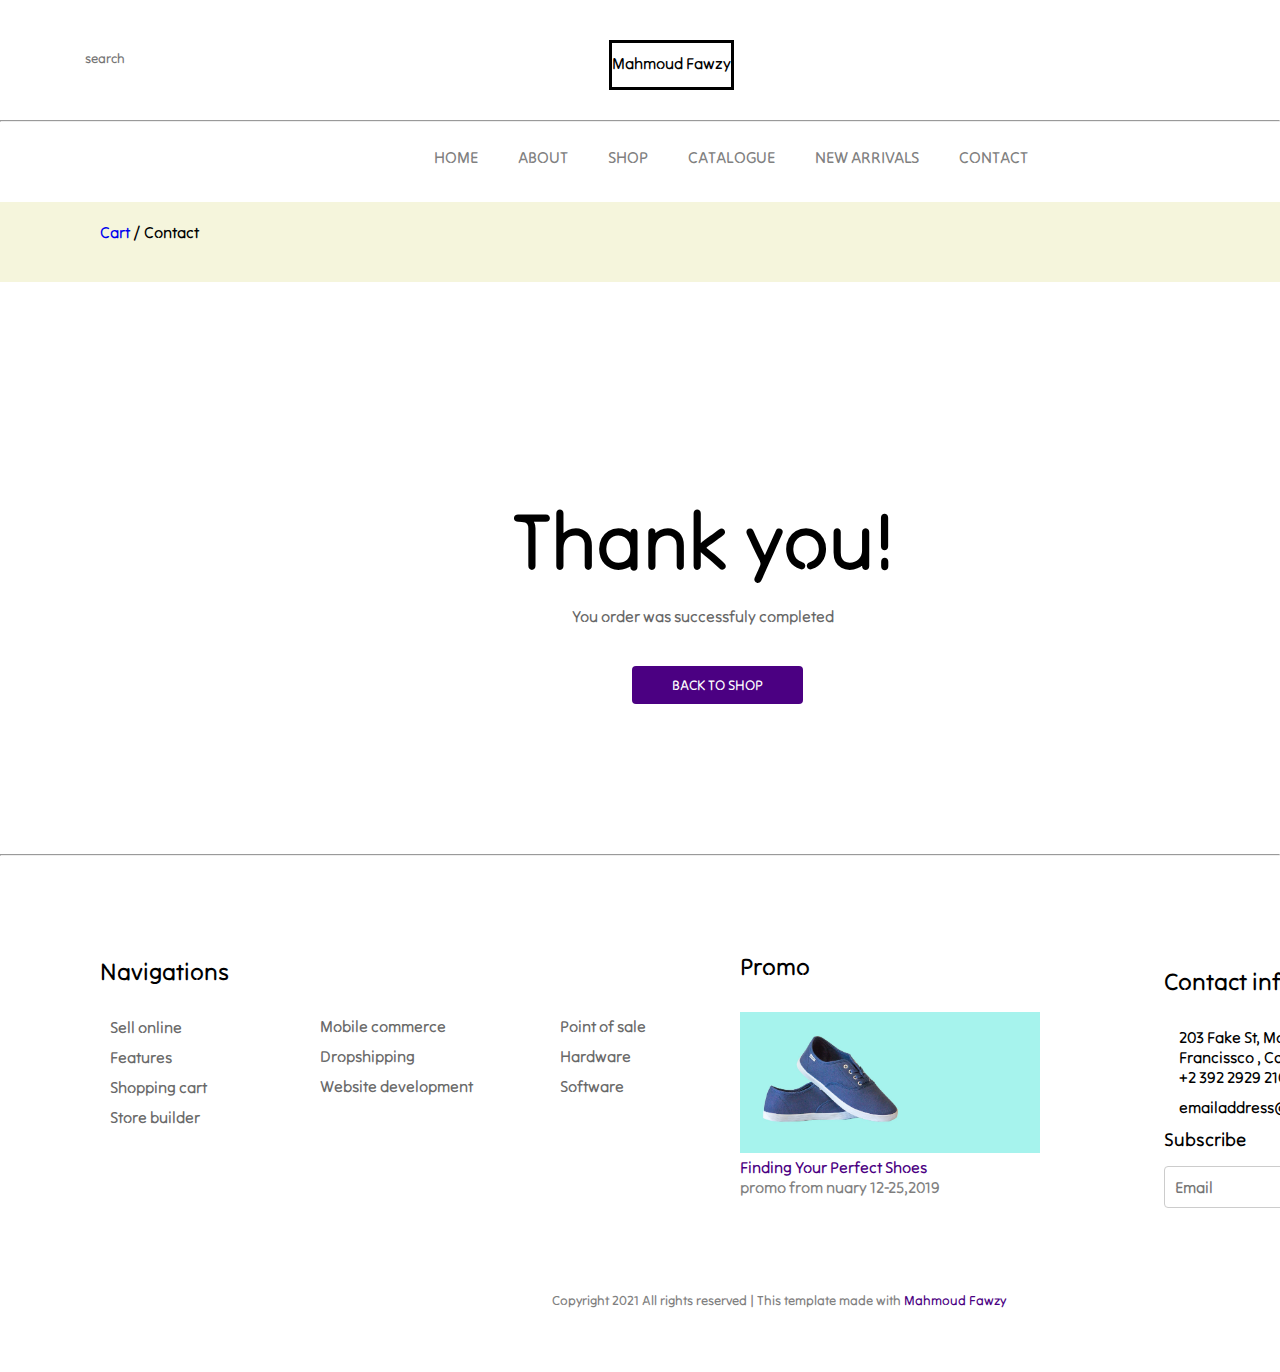
<file: thanks.html>
<!DOCTYPE html>
<html lang="en">
<head>
    <meta charset="UTF-8">
    <meta http-equiv="X-UA-Compatible" content="IE=edge">
    <meta name="viewport" content="width=device-width, initial-scale=1.0">
    <title>Thanks</title>
    <link rel="stylesheet" href="/cheek.css">
    <link rel="stylesheet" href="/style.css">
    <link rel="stylesheet" href="/style1.css">
    <link rel="stylesheet" href="/style2.css">
    <link rel="stylesheet" href="https://cdnjs.cloudflare.com/ajax/libs/font-awesome/6.3.0/css/all.min.css" integrity="sha512-SzlrxWUlpfuzQ+pcUCosxcglQRNAq/DZjVsC0lE40xsADsfeQoEypE+enwcOiGjk/bSuGGKHEyjSoQ1zVisanQ==" crossorigin="anonymous" referrerpolicy="no-referrer" />
    <link rel="preconnect" href="https://fonts.googleapis.com">
    <link rel="preconnect" href="https://fonts.gstatic.com" crossorigin>
    <link href="https://fonts.googleapis.com/css2?family=Tilt+Neon&display=swap" rel="stylesheet">
    <link rel="stylesheet" href="/tank.css">
    <link rel="stylesheet" href="/cart.css">
    <link rel="stylesheet" href="/thanks.css">
</head>
<body>
    <nav>
        <div class="nav-top">
            <div class="left ">
               <a href=""> <i class="fa-solid fa-magnifying-glass"></i></a>
                <input type="search" placeholder="search" class="search">
            </div>
            <div class="middle">
                 <div>
                    <h4>Mahmoud Fawzy </h4>
                 </div> 
                 </div>
            <div class="right">
                <a href=""><i class="fa-solid fa-user"></i></a>
               <a href=""> <i class="fa-regular fa-heart"></i></a>
               <a href=""> <i class="fa-solid fa-cart-shopping"></i></a>
            </div>
       
        </div>
    </nav>
    <hr>
    <div class="container">
        <ul>
            <li><a href="/index.html"> HOME </a></li>
            <li><a href="/about.html"> ABOUT </a></li>
            <li><a href="/shop.html">SHOP</a></li>
            <li><a href="Tank.html"> CATALOGUE </a></li>
            <li><a href=""> NEW ARRIVALS </a></li>
            <li><a href=""> CONTACT </a></li>
        </ul>

    </div>
      <div class="sec1">
        
      <p><a href="/cart.html"> Cart</a> / Contact </p>
        
      </div>
      <div class="final">
        <i class="fa-solid fa-circle-check"></i>
        <h1>Thank you!</h1>
        <h4>You order was successfuly completed </h4>
        <a href="/shop.html"><button class="batn">BACK TO SHOP</button></a>
      </div>
      <hr style="position: relative;top: 350px;">
      <div class="container7">
        
        <div>
          <h2 class="navi">Navigations</h2>
          <ul class="ul1">
              <li><a href=""> Sell online </a></li>
              <li><a href=""> Features</a></li>
              <li><a href=""> Shopping cart </a></li>
              <li><a href=""> Store builder</a></li>
          </ul>
        </div>
        <div>
         
          <ul class="ul2">
              
              <li><a href="">Mobile commerce </a></li>
              <li><a href=""> Dropshipping</a></li>
              <li><a href=""> Website development</a></li>
          </ul>
        </div>
        <div> 
          <ul class="ul3">
              <li><a href="">Point of sale </a></li>
              <li><a href="">Hardware </a></li>
              <li><a href="">Software</a></li>
          </ul>
        </div>
      
        <div>
          <ul class="ul4">
              <li class="li11"><h2>Promo</h2></li>
              <li><img src="/hero_1.jpg" alt="" style="width: 300px;"></li>
              <li><a href="shop.html"><span>Finding Your Perfect Shoes</span></a></li>
              <li><p>promo from nuary 12-25,2019</p></li>
          </ul>
  
        </div>
        <div class="the-end">
          <ul>
              <li  class="li11"><h2>Contact info </h2></li>
              <li>
                  <div>
                      <i class="fa-solid fa-location-dot"></i>
                      <p>203 Fake St, Mountain View ,San 
                          Francissco , California ,USA 
                      </p>
  
              </div>
          </li>
          <li>
              <div>
                  <i class="fa-solid fa-phone"></i>
                  <p>+2 392 2929 210</p>
              </div>
          </li>
          <li>
              <div>
                  <i class="fa-solid fa-envelope"></i>
                  <p>emailaddress@domain.com</p>
              </div>
          </li>
          <li>
              <h3>Subscribe</h3>
  
          </li>
          <li>
              <div>
                  <input type="email" placeholder="Email" class="email1">
                  <button class="btn">Send</button>
              </div>
          </li>
          </ul>
        </div>
      </div>
      <div class="container8">
            <h5>Copyright 2021 All rights reserved | This template made with <span>Mahmoud Fawzy</span></h5>
      </div>
       
     
    
</body>
</html>
</file>
<file: style.css>
*{
    padding: 0;
    margin: 0;
    box-sizing: border-box;
    font-family: 'Tilt Neon';
    /* overflow-x: hidden; */
    
}

.nav-top {
    display: flex ;
    justify-content: space-between;
    height: 60px;
    margin: 30px;

}
.left {
    margin-top: 10px;
    margin-left: 30px;
}
.left i {
    /* width: 30px; */
    margin-right: 15px;
    color: grey;

}
nav  {
    overflow:hidden ;
}
.search {

    
      border: none;
        outline: none;
        background-color: white;
        padding: 10px;
        /* font-size: 16px; */
        transition: width 2s ease;
}
.left i:hover {
    color: black;
}
.right i:hover {
    color: black;
}


.middle {
    border: 3px solid black ;
    /* padding: 5px; */
    /* padding:1px; */
    margin-top: 10px;
    margin-right: 120px;
}
.middle h4 {
    padding-top: 10px;
}
.right {
    margin-right: 15px;
    margin-top: 10px;

}
.right i {
    margin-top: 10px;
    margin-right: 10px;
    
    color:gray;
}
.container {
    overflow:hidden ;

}


.container ul {
    display: flex;
    position: absolute;
    left: 23%;
    margin-top: 25px;
    list-style: none;

}
.container ul a {
    text-decoration: none;
    color:gray;
}
.container ul li {
    margin-left: 40px;
}
.container ul a:hover {
    color: blueviolet;
}
.img1 {
    position: relative;
    z-index: -1;
    top:80px;
    width: 1500px;
    
    
}
.words {
    position: absolute;
    width: 300px;
    top:58%;
    /* left: 40%; */
    right: 15%;
}
.container2 {
    overflow: hidden;
}
.words h1 {
    font-size: 40px;
    margin-bottom: 15px;
}
.words p{
    font-size: 15px;
    margin-bottom: 15px;
}
.words button {
    background-color: #4B0082;
    color: white;
    padding: 10px 20px;
    border: none;
    border-radius: 5px;
    cursor: pointer;
    font-size: 16px;
    position: relative;
    transition: all 0.1s ease-in-out;

   
}
.words button:hover{
    top: -2px;
    box-shadow: 0px 5px 5px  #4B0082;
}
.container3 {
    display: flex;
    margin-top: 70px;
    position: relative;
    margin-left: 30px;
    margin-right: 30px;
    overflow: hidden;

    /* height: 600px; */


}

.icon1 i{
    margin-right: 40px;
    margin-left: 50px;
    color:#4B0082; ;
    
}
.cars h3 {
    margin-bottom: 15px;
}
.cars p {
    font-size: 15px;

}
.container4 {
    display: flex;
    position: relative;
    top: 80px;
    left: 50px;
    overflow: hidden;
}
.container4 div img {
    margin: 30px;
    z-index: -1;
    width: 400px;
    /* opacity: 2; */
     transition: transform 0.3s ease-in-out;
    filter: brightness(50%);
   
}
.container4 div img:hover {

    transform: translateY(-10px);
   
}
.container4 div h5 {
    position: absolute;
     margin-left: 40px;
    top: 500px;
    color: white;

}
.container4 div h2 {
    position: absolute;
    margin-left: 40px;
    color: white;
    top: 520px;
   
}
.container5 {
    position: relative;
    top: 110px;
    height: 750px;
    background-color:beige;
    overflow: hidden;
    /* margin-left: 30px; */

}
.bottom {
    display: flex;
    position: relative;
    top:210px;
    margin-left: 50px;
    


}
.bottom div {
    border: 2px solid white;
    margin: 30px;
    box-shadow: 0 0 10px rgba(0, 0, 0, 0.5);
}
 .top {
    margin-left:42%;
    /* margin-top: 150px; */
    position: relative;
    top: 100px;
}
.bottom div img {
    position: relative;
    /* border: 2px solid red; */
    width: 400px;
    /* margin: 30px; */
    /* border: 1px solid red; */

    /* z-index: -1; */
}
.bottom div h2 {
   text-align: center;
   color: #4B0082;
   font-size: 14px;
   margin-top: 15px;
}

.bottom div h3 {
    text-align: center;
    font-size: 12px;
    margin-top: 10px;
    
    opacity: .5;

}
.bottom div a {
    text-decoration: none;
}
.five {
    margin-bottom: 30px;
}

.container6 {
     position: relative;
     top: 150px;
    overflow:hidden ;

}
.top1 {
    text-align: center;
}
.bottom1 {
    display: flex;
    margin-top: 50px;
}
.bottom1 div img {
    width: 650px;
    margin-left: 100px;
    filter: brightness(.8);
}
.down {
    text-align: center;
     position: relative ;
     top: 150px;
     /* right: 10%; */
    
}
.down h2 {
    color: #4B0082;
    margin-bottom: 15px;
    margin-left: 0px;
}

span{
    color: #4B0082;
    
}.down p {
    margin-bottom: 30px;


}
.bottom1 button {
    background-color: #4B0082;
    color: white;
    padding: 10px 20px;
    border: none;
    border-radius: 5px;
    cursor: pointer;
    font-size: 16px;
    position: relative;
    transition: all 0.1s ease-in-out;



}
.bottom1 button:hover {

    top: -3px;
    box-shadow: 0px 5px 5px  #4B0082;
}
.container7 {
    position: relative;
    top: 300px;
    display: flex;
    margin-left: 100px;
    overflow:hidden ;

    /* overflow-x:hidden; */

}
ul {
    margin-left: 100px;
    list-style: none;
    
}
ul a {
    text-decoration: none;
    color: dimgrey;
}
ul a:hover {
    color: #4B0082;
}
.li11 {
    margin-bottom: 30px;
}
.navi {
    margin-bottom: 30px;
}
.ul1 {
  position: relative;
  right: 30%;
}
.ul1 li {
    margin-bottom: 10px;
    width: 200px;
}

.ul2 {
    position: relative;
    top: 50px;
    right:60%;
    margin-top: 10px;
    
}
.ul2 li {
    width: 200px;
    /* margin-left: 0px; */
    margin-bottom: 10px;

}
.ul3 {
    position: relative;
    top: 50px;
    right:120%;
    margin-top: 10px;

}
.ul3 li {
    width: 100px;
    /* margin-left: 0px; */
    margin-bottom: 10px;
}
.ul4 {
    position: relative;
    /* top: 10px; */
    right:65%;
    bottom: 15px;
    margin-top: 10px;
}
.ul4 li p {
    opacity: .5;
}
.the-end div {
    display: flex;
}
.the-end {
    position: relative;
    /* top: 10px; */
    right:20%;
    /* bottom: 15px; */

    margin-top: 10px;
}
.the-end ul li {
    width: 300px;
}
.the-end ul li i {
    color: #4B0082;
    margin-right: 15px;
    margin-bottom: 30px;
}
.the-end ul li h3 {
    margin-bottom: 15px;
}
.email1 {
    width: 200px;
    padding: 10px;
    border: 1px solid #ccc;
    border-radius: 4px;
    font-size: 16px;

}
.btn {
    background-color: #4B0082;
    color: white;
    padding: 10px 20px;
    border: none;
    border-radius: 5px;
    cursor: pointer;
    font-size: 16px;
    

}



.container8 {
    position: relative;
    top: 400px;
    left: 40%;
    color: gray;
    height: 100px;
    overflow:hidden ;


}
</file>
<file: style1.css>
*{
     padding: 0;
     margin: 0;
        box-sizing: border-box;
        font-family: 'Tilt Neon';
        
        
     
}
.sec1 {
    position: relative;
    top: 80px;
    background-color:beige;
    height: 80px;
}
.sec1 a {
    text-decoration:  none;
    margin-left: 100px;
    
    align-items: center;
   
    
}
.sec1 p{
    position: absolute;
    top: 20px;
}
.sec2 {
    display: flex;
    position: relative;
    top: 150px;
    margin-left: 100px;
    height: 700px;
}
.sec2 div img {
    width: 600px;
    filter: brightness(50%);
}
.sec2 div h1 {
    margin-left: 150px;
    margin-bottom: 20px;
    margin-top: 10px;
}
.sec2 div p {
    width: 400px;
    margin-left: 150px;
    margin-bottom: 15px;
    opacity: .8;
    
}
.the-team {
    margin-top: 120px;
    text-align: center;
}
.sec3 {
display: flex;
margin-top: 100px;
height: 500PX;
}
.sec3 div img {
    width: 100px;
    border-radius: 50%;
    margin-left: 150px;
    margin-right: 100px;
    filter: brightness(50%);
}
.sec3 div h3 {
    text-align: center;
    margin-top: 30px;
    margin-bottom: 5px;
    margin-left: 35px;
    /* position: absolute; */
}
.sec3 div h6 {
    margin-bottom: 30px;
    text-align: center;
    opacity: .5;
    margin-left: 35px;

}
.sec3 div p {
    /* width: 300px; */
    text-align: center;
    margin-left: 50px;
    opacity: .7;

}
.container3 {
    height: 200px;
}
</file>
<file: style2.css>
*{
    padding: 0;
    margin: 0;
    box-sizing: border-box;
    font-family: 'Tilt Neon';
    /* overflow-x: hidden; */
    
}
.g1 {
    position: relative;
    top: 200px;
    display: flex;
}
.part1 div {
    border: 2px solid gray ;
    margin-bottom: 10px;
   
}
.range-container {
    display: flex;
    align-items: center;
  }
  
  input[type="range"] {
    width: 70%;
    margin:0 ;
    -webkit-appearance: none;
    background-color: transparent;
    border: none;
  }
  
  input[type="range"]:focus {
    outline: none;
    /* border: none; */
    /* border-radius: 50%; */
  }
  
  input[type="range"]::-webkit-slider-runnable-track {
    width: 100%;
    height: 5px;
    background-color:indigo;
    border-radius: 3px;
    /* border-radius: 50%; */
  }
  
  input[type="range"]::-webkit-slider-thumb {
    -webkit-appearance: none;
    width: 20px;
    height: 20px;
    background-color: #4B0082;
    border-radius: 50%;
    border: 1px solid #4B0082;
    box-shadow: 0 2px 4px rgba(0, 0, 0, 0.2);
    margin-top: -8px;
  }
  
  #range1::-webkit-slider-thumb {
    background-color: white;
  }
  
  #range2::-webkit-slider-thumb {
    background-color: whitesmoke;
  }
  select {
    padding: 5px;
    font-size: 14px;
    
    border: 1px solid rgb(39, 37, 37);
  }
  
  option {
    padding: 5px;
    font-size: 16px;
  }
  .g1 div {
    margin-left: 10px;
  }
   
  .y1 p {
    margin-left: 20px;
    margin-right: 20px;
    margin-bottom: 20px;
  }
  .y1 h4 {
    margin: 20px;
  }
  
  .p1 {
    margin-left: 30px;
    margin-top: 25px;
    margin-bottom: 25px;
  }
  .size {
    margin: 25px;
  }
 .color {
  margin: 25px;
 }
 .shopall {
  margin-bottom: 100px;
  margin-left: 20px;
 }
 .col1  div {
   
  border: 2px solid wheat ;
  box-shadow: 0px 0px 3px rgba(0, 0, 0, 0.1);
  margin-bottom: 20px;
  text-align: center;

 }

 .five {
  color: #4B0082;

 }
 .col1  div h4 {
  opacity: .6;
 }
 .col2 div {
  margin-top: 15px;
  text-align: center;
  border: 2px solid wheat ;
  box-shadow: 0px 0px 3px rgba(0, 0, 0, 0.1);
 }
 .col3 {
  border: 2px solid wheat ;
  box-shadow: 0px 0px 3px rgba(0, 0, 0, 0.1);
  text-align: center;
 }
 .col2  div h4 {
  opacity: .6;
 }
 .col3 h4 {
  opacity: .6;
 }
 .cata {
  position: relative;
  top: 300px;
  text-align: center;
 }

 
 .container4 {
  display: flex;
  position: relative;
  top: 400px;
  left: 50px;
  overflow: hidden;
}

.container7 {
    position: relative;
    top: 600px;
    display: flex;
    margin-left: 100px;
    overflow:hidden ;

    /* overflow-x:hidden; */

}
.container8 {
  position: relative;
  top: 750px;
  left: 40%;
  color: gray;
  height: 100px;
  overflow:hidden ;


}
</file>
<file: tank.css>
*{
    padding: 0;
    margin: 0;
    box-sizing: border-box;
    font-family: 'Tilt Neon';
    /* overflow-x: hidden; */
    
}
.img1 {
    filter: brightness(100%);
}
.inputss {
 margin-left: 150px;
 margin-top: 20px;
}
.spann {
    margin-left: 150px;
}
.inputss label {
    margin-right: 30px;
}

  .number-input {
    display: flex;
    align-items: center;
    /* justify-content: center; */
    margin-top: 30px;
    margin-left: 150px;
  }
  
  .number-input input[type=number] {
    width: 50px;
    height: 30px;
    font-size: 16px;
    /* border: 1px solid #4B0082;s */
    /* border-radius: 5px; */
    padding: 5px 10px;
    box-sizing: border-box;
    text-align: center;
  }
  
  .number-input .decrease {
    width: 30px;
    height: 30px;
    border: 1px solid #4B0082;
    /* background-color: #ddd; */
    font-size: 20px;
    cursor: pointer;
  }
  
  .number-input .increase {
    width: 30px;
    height: 30px;
    border: 1px solid #4B0082;
    /* background-color: #ddd; */
    font-size: 20px;
    cursor: pointer;
  }
  .btn1 {
    background-color: #4B0082;
    color: white;
    padding: 10px 20px;
    border: none;
    border-radius: 3px;
    cursor: pointer;
    font-size: 16px;
    margin-left: 150px;
    margin-top: 30px;
  }
  .container7 {
    position: relative;
    top: 400px;
  }
  .container8{
    position: relative;
    top: 500px;
  }
</file>
<file: cart.css>
*{
    padding: 0;
    margin: 0;
    box-sizing: border-box;
    font-family: 'Tilt Neon';
    /* overflow-x: hidden; */
    
}
.table {
    position: relative;
    border:  solid solid whitesmoke;
    top: 200px;
    margin-left: 100px;
    margin-right: 100px;
    /* height: 3800px; */
   
}
table{
    border-collapse: collapse;
    width: 100%;
}
table, td, th {
    border: 1px solid gray;
    padding: 20px;
  }
  .btn1 {
    background-color: #4B0082;
    color: white;
    padding: 10px 15px;
    border: none;
    border-radius:  solid;
    cursor: pointer;
    font-size: 16px;
  position: relative;
   right:75px;
   bottom: 10px;
   
}
.number-input{
   position: relative;
   bottom: 10px;
   right: 1px;
}
.btns {
position: relative;
top: 300px;
display: flex;
justify-content: space-between;
height: 600px;
}
.tops {
margin-left: 100px;
}
.btn2 {
    background-color: #4B0082;
    color: white;
    padding: 10px 50px;
    border: none;
    border-radius:  solid;
    cursor: pointer;
    font-size: 12px;
    margin-right: 10px;
    margin-bottom: 30px;
}
.btn3 {
    background-color: white;
    color: #4B0082;
    padding: 10px 50px ;
    border: 1px solid #4B0082;
    border-radius: 2px ;
    cursor: pointer;
    font-size: 12px;
}
.tops h2 {
    margin-bottom: 15px;
}
.tops h5 {
    margin-bottom: 20px;
    opacity: .8;
}
.tops input {
    width: 300px;
    height:30px;
    margin-right: 20px;
}
.btn4 {
    background-color: #4B0082;
    color: white;
    padding: 8px 30px;
    border: none;
    border-radius:  solid;
    cursor: pointer;
    font-size: 12px;
}
.bottms {
    margin-right: 100px;
}
.bottms h3 {
    margin-bottom: 3px;
    text-align: right;
}
.bottms div {
    display: flex;
    justify-content: space-between;
    
}
.bottms h4 {
    margin-top: 30px;
    margin-right: 150px;
}
.bottms h5 {
    margin-top: 30px;
}
.bottms button {
    background-color: #4B0082;
    color: white;
    padding: 10px 50px;
    border: none;
    border-radius:  solid;
    cursor: pointer;
    font-size: 14px;
    margin-top: 40px;
}
.container7 {
    position: relative;
    top: 150px;
}
.container8{
    position: relative;
    top: 250px;
}
</file>
<file: cheek.css>
*{
    padding: 0;
    margin: 0;
    box-sizing: border-box;
    font-family: 'Tilt Neon';
    /* overflow-x: hidden; */
    
}
.section1 {
    position: relative;
    top: 200px;
    margin-left: 100px;
    margin-right: 100px;
    border: 1px solid grey;
    padding-top: 30px;
    padding-bottom: 30px;
}
.section1 p a {
    text-decoration: none;
}
.section1 p {
    margin-left: 20px;
    opacity: .8;
}
.Billing {
    display: flex;
    justify-content: space-between;
    position: relative;
    top: 270px;
}
.section2 {
    position: relative;
    top:280px ;
    display:flex;
    justify-content: space-between;
    

}
.left-side {
    border: 1px solid grey;
    display: flex;
    flex-direction: column;
    margin-left: 100px;
    /* width: 800px; */
}.inside1 {
    display: flex;
    
    flex-direction: row;
}
.inside1 div {
    flex-direction: row;
}
.h2-right {
    margin-left: 100px;
    margin-bottom: 5px;
}
.h2-left {
    margin-right: 400px;
    margin-bottom: 5px;
}
.country {
    margin-top: 30px;
    margin-left: 40px;
    margin-bottom: 15px;
}
select{
    margin-left: 40px;
    margin-right: 50px;
    width: 400px;
    border-radius: 2px;
}
.first {
    margin-top: 20px;
    margin-left: 40px;
    margin-right: 150px;

}
.last {
    margin-top: 20px;
    /* margin-right: 150px; */
    
}
.first1{
    margin-left: 40px;
    width: 175px;
    height: 30px;
    border-radius: 4px;
    margin-right: 50px;
    margin-top: 15px;
}
.last1{
    width: 175px;
    height: 30px;
    border-radius: 4px;
    margin-top: 15px;
}
.com {
    margin-top: 15px;
    margin-left: 40px;
    margin-bottom: 15px;
}
.com1 {
    margin-left: 40px;
    margin-right: 50px;
    width: 400px;
    border-radius: 3px;
    height: 30px;
}
.add {
    margin-top: 15px;
    margin-left: 40px;
    margin-bottom: 15px;
}
.add1{
    margin-left: 40px;
    margin-right: 50px;
    width: 400px;
    border-radius: 3px;
    height: 30px;
    margin-bottom: 15px;
}
.state {
    margin-bottom: 15px;
    margin-left: 40px;
    margin-right: 125px;
}

.state1{
    margin-left: 40px;
    width: 175px;
    height: 30px;
    border-radius: 4px;
    margin-right: 50px;
    margin-bottom: 15px;
}
.post1 {
    width: 175px;
    height: 30px;
    border-radius: 4px;
    margin-bottom: 15px;
}
.inside2 label {
    margin-left: 40px;
    margin-right:85px ;
   
}
.emaill {
    margin-left: 40px;
    margin-right: 50px;
    width: 175px;
    height: 30px;
    border-radius: 4px;
    margin-top: 15px;

}
.phonee {
    width: 175px;
    height: 30px;
    border-radius: 4px;
    margin-top: 15px;

}
.check1 {
    margin-top: 40px;
    margin-left: 40px;
}
.check2 {
    margin-top: 20px;
    margin-left: 40px;
}
h5 {
    margin-left: 40px;
    margin-top: 20px;
    margin-bottom: 15px;
}
textarea {
    margin-left: 40px;
    width: 400px;
    border-radius: 4px;
    margin-bottom: 30px;
}
.right-side {
    border: 1px solid grey;
    width: 400px;
    margin-right: 145px;
    height: 150px;
    
}
.one{
    margin-top: 30px;
    margin-left: 40px;
    margin-bottom: 15px;
    position: relative;
    top: 30px;
}
.cpn-top {
    position: relative;
    top: 50px;
       margin-left: 40px;
}
.copon-code
{
    width: 200px;
    height: 30px;
    border-radius: 4px;
}
.cpn-top button {
    background-color: #4B0082;
    color: white;
    padding: 5px 20px;
    border: none;
    border-radius: 4px;
    cursor: pointer;
    font-size: 14px;
}
.order {
    margin-top: 40px;
    margin-bottom: 20px;
}
.bottom-side {
    border: 2px solid gray;
    width: 400px;
}
.total1 div {
    display: flex;
    justify-content: space-between;
    padding-top: 15px;
    padding-bottom: 15px;


}
.total1 {
    margin-top: 40px;
    margin-left: 40px;
    margin-right: 20px;
}
.Direct {
    border: 2px solid gray;
    /* text-decoration: none; */
    margin-left: 40px;
    width: 300px;
    margin-bottom: 10px;
    padding-top: 10px;
    padding-bottom: 10px;
    padding-left: 5px;
    
}
.alldi{
    margin-top: 40px;
}
.Direct a{
    text-decoration: none;
}
.btnn {
    margin-top: 25px;
    margin-bottom: 30px;
    margin-left: 40px;
    background-color: #4B0082;
    color: white;
    padding: 10px 108px;
    border: none;
    border-radius: 4px;
    cursor: pointer;
    font-size: 14px;

    /* position: relative; */
}
</file>
<file: thanks.css>
*{
    padding: 0;
    margin: 0;
    box-sizing: border-box;
    font-family: 'Tilt Neon';
    /* overflow-x: hidden; */
    
}
.final {
    position: relative;
    top: 200px;
    left: 40%;

}
.final i {
    color: green;
    width: 40px;
    font-size: 70px;
    margin-left: 140px;
    margin-bottom: 10px;
}
.final h1 {
    font-size: 80px;
    /* margin-right: 100px; */
}
.final h4 {
    opacity: .6;
    margin-left: 60px;
    margin-top: 15px;
    margin-bottom: 40px;
}
.batn {
    background-color: #4B0082;
    color: white;
    padding: 10px 40px;
    border: none;
    border-radius: 4px;
    cursor: pointer;
    font-size: 14px;
    margin-left: 120px;
}
.container7 {
    position: relative;
    top: 450px;
}
.container8 {
    position: relative;
    top: 510px;

}
</file>
